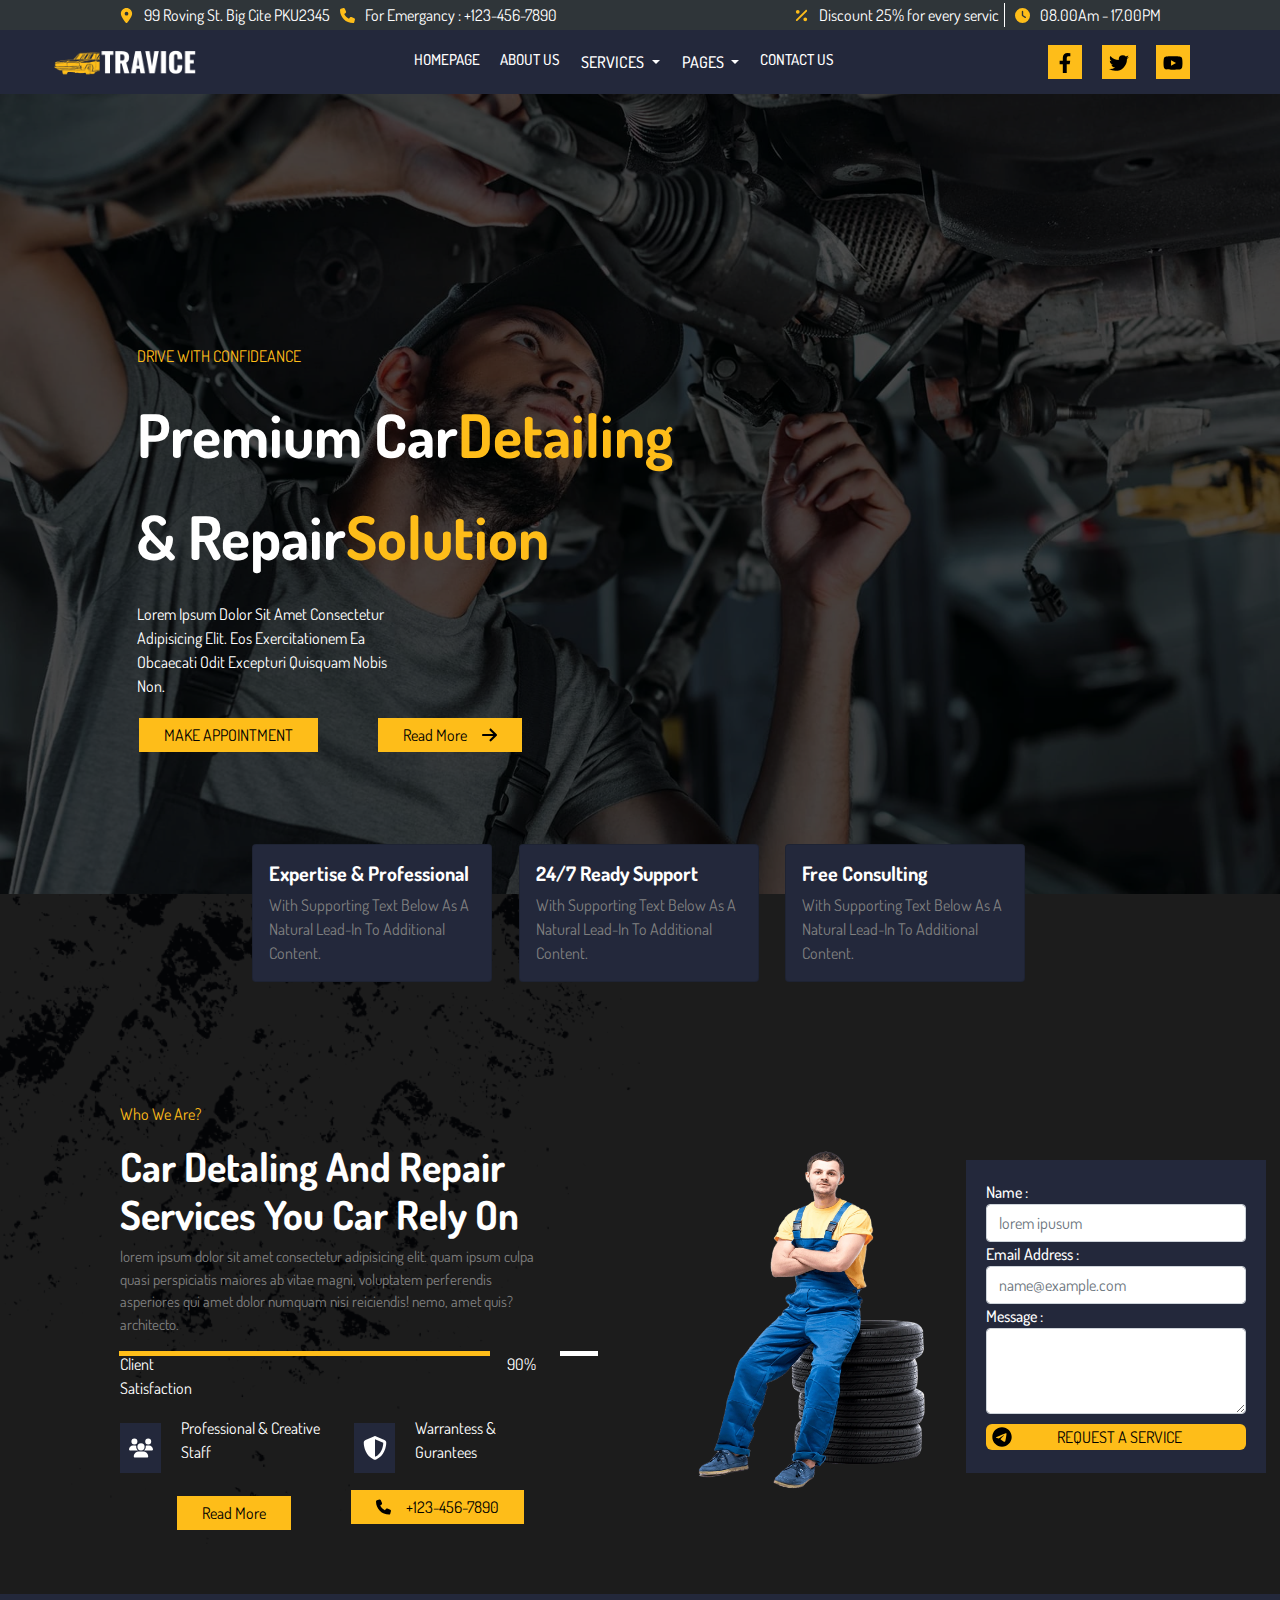
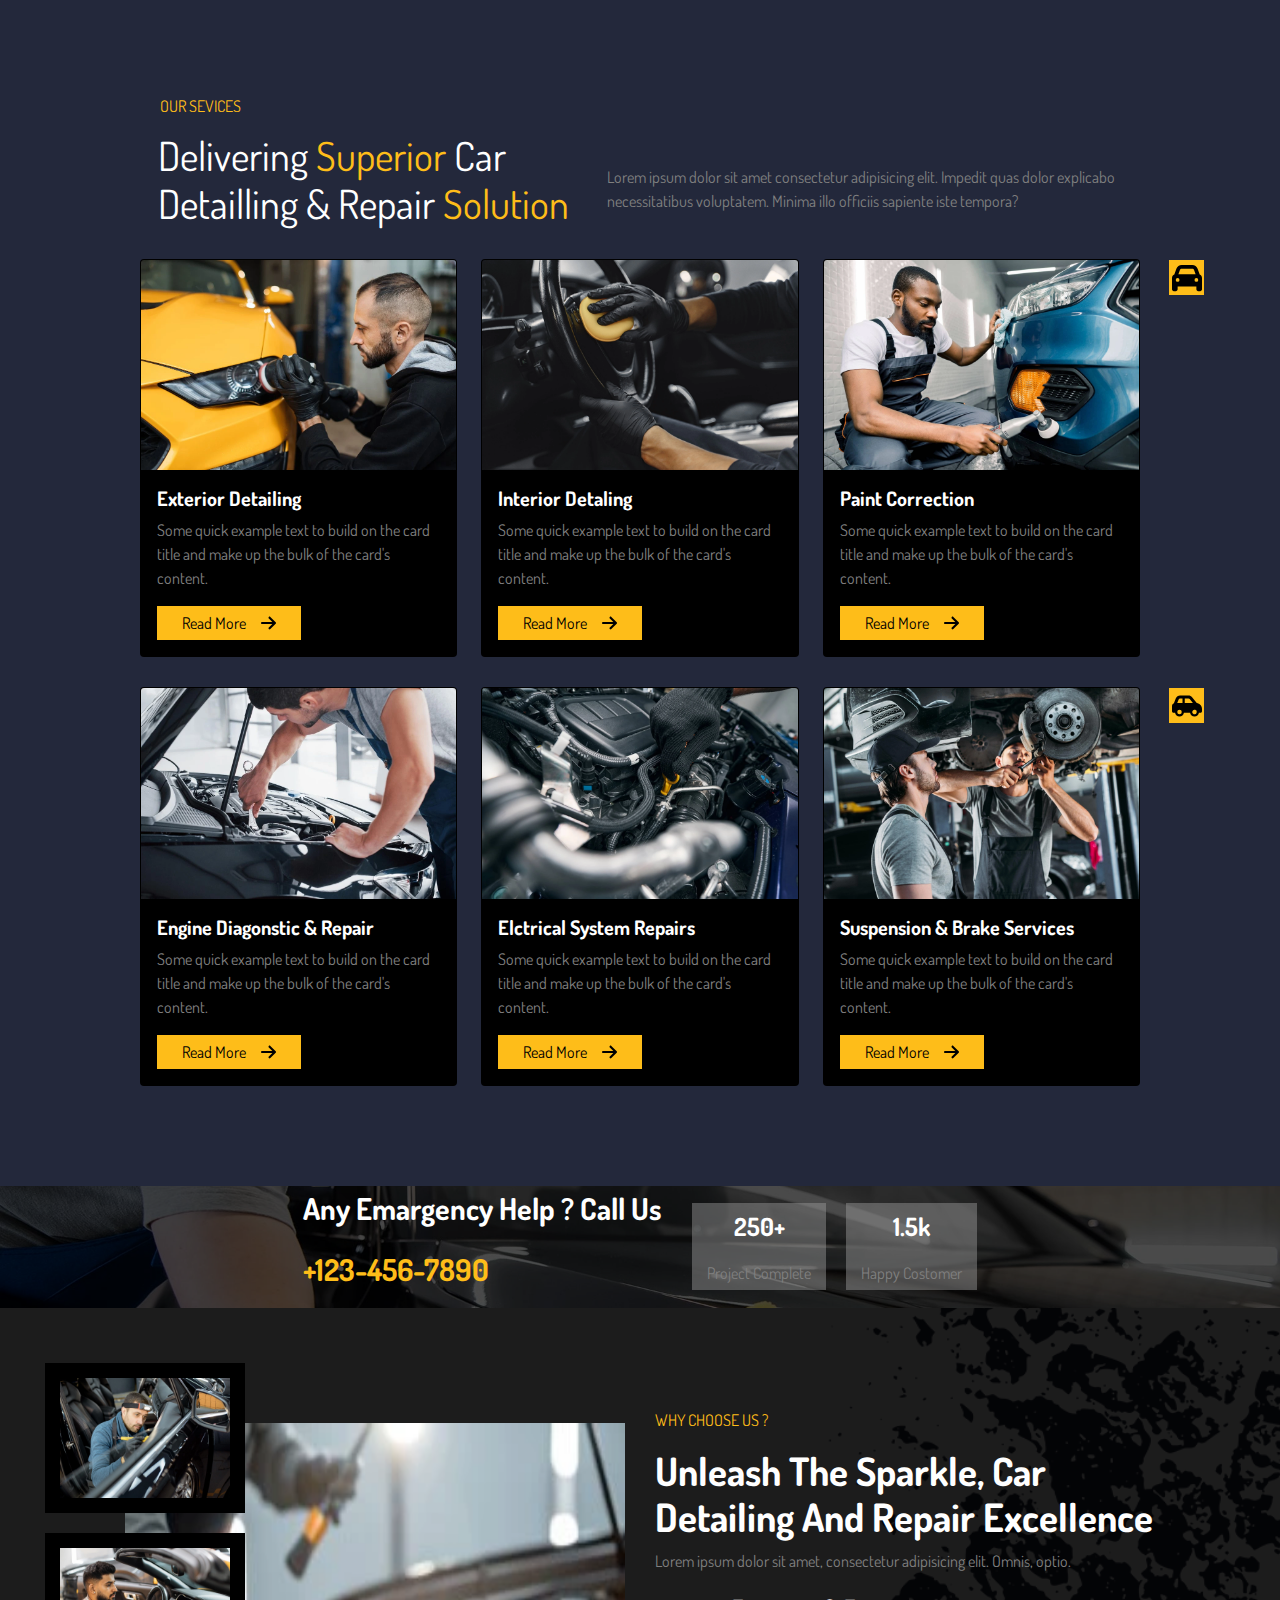
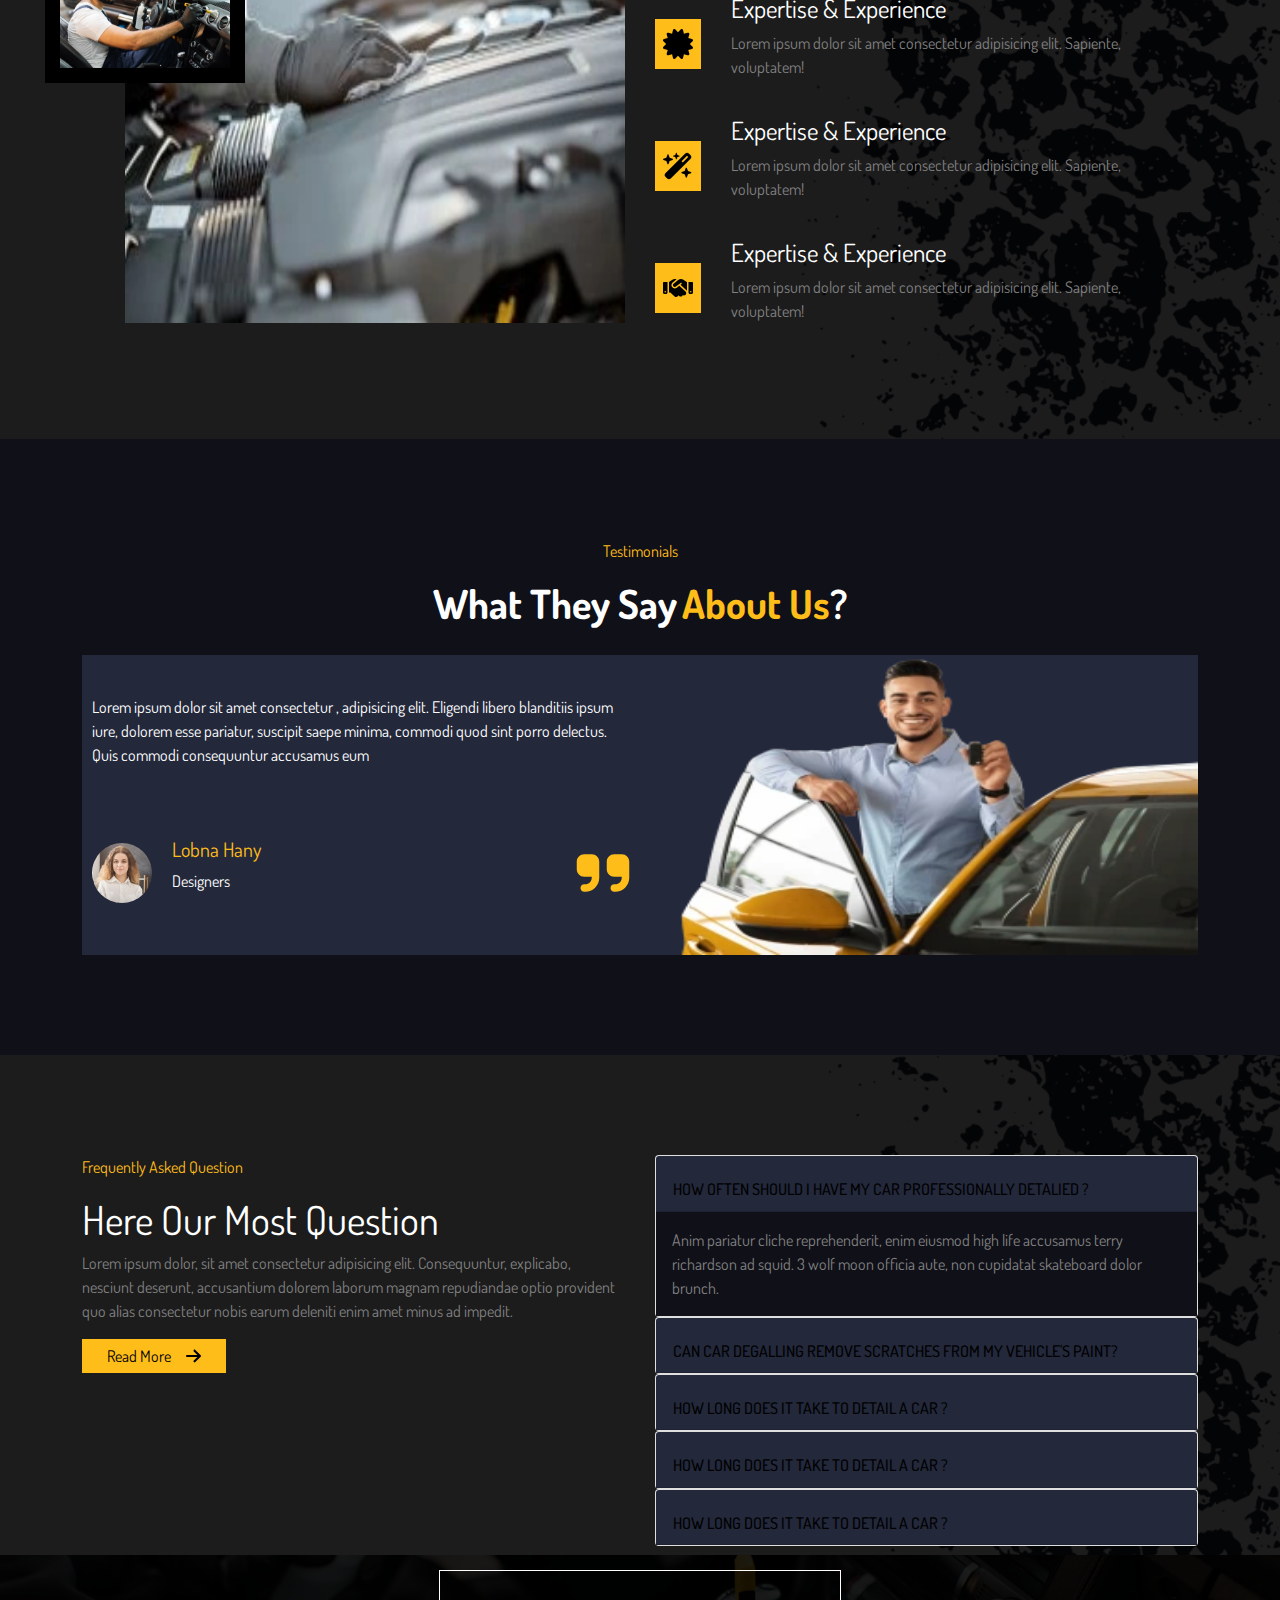
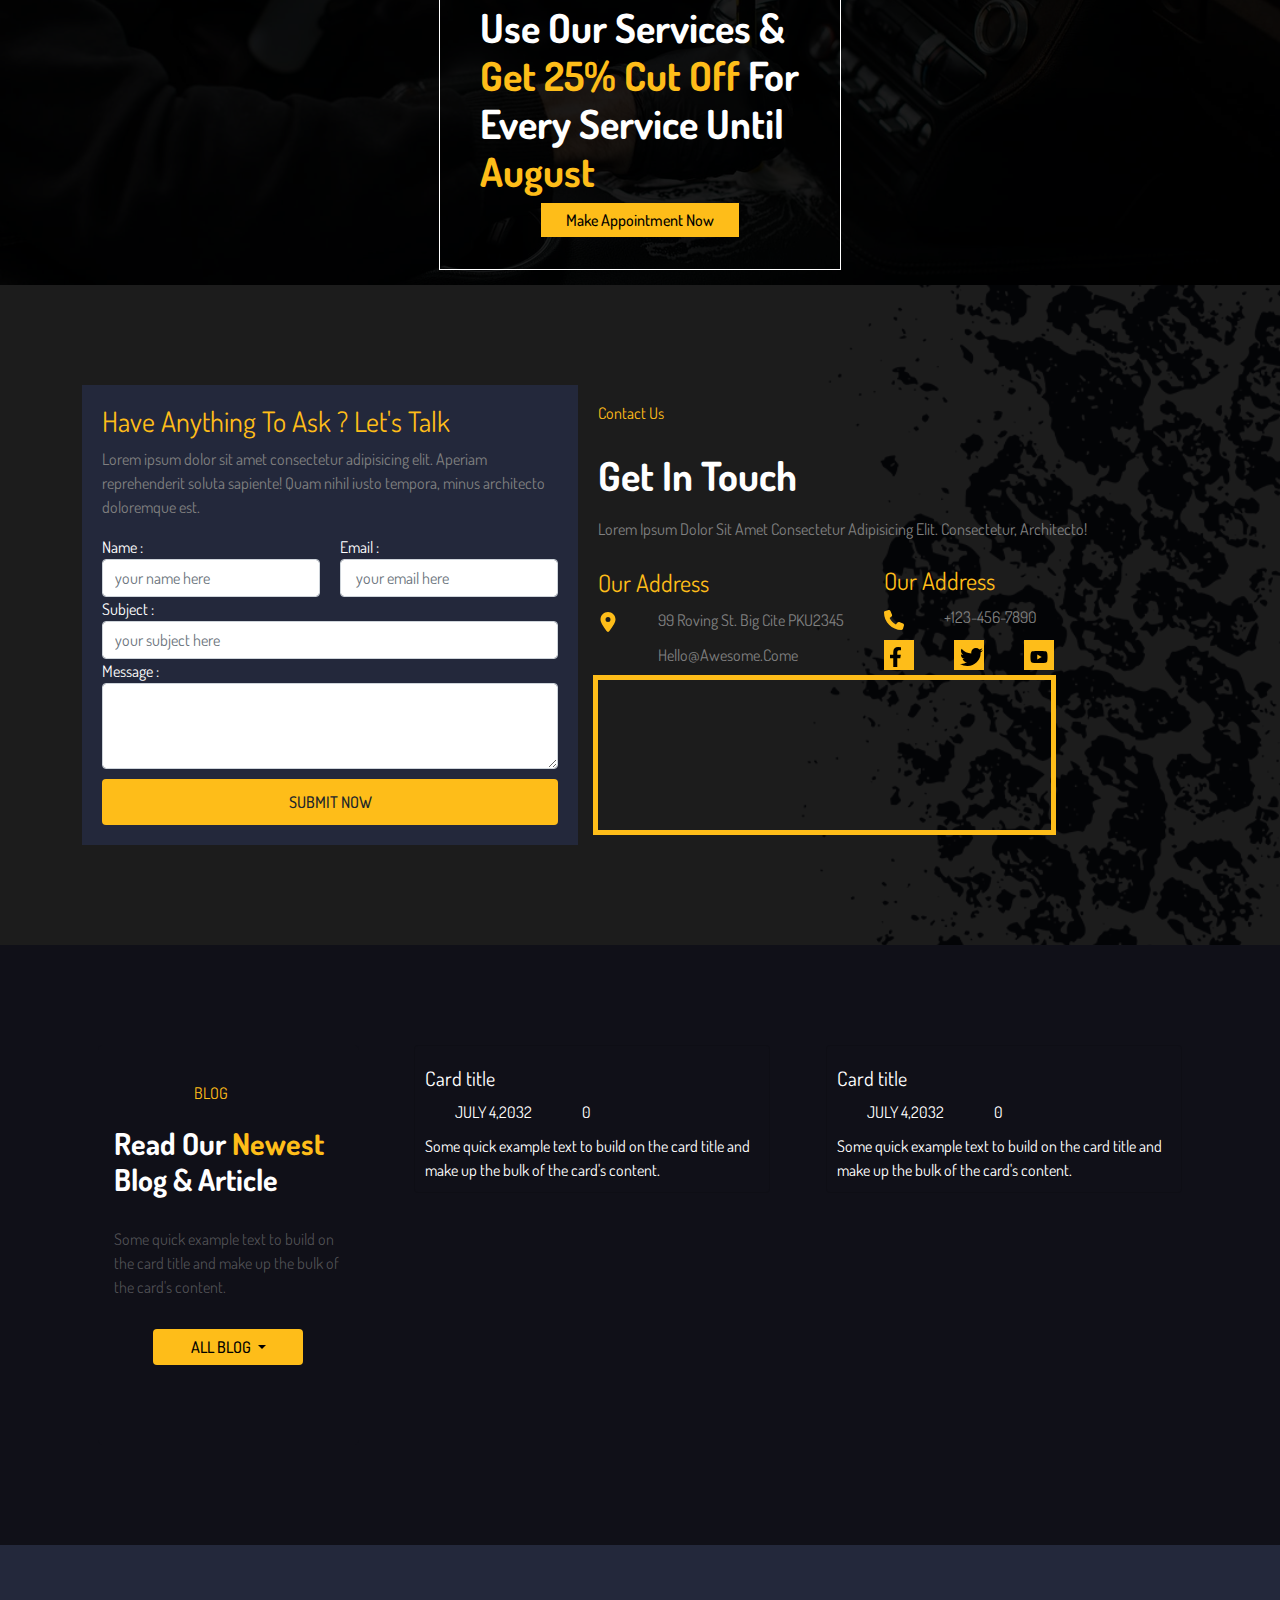
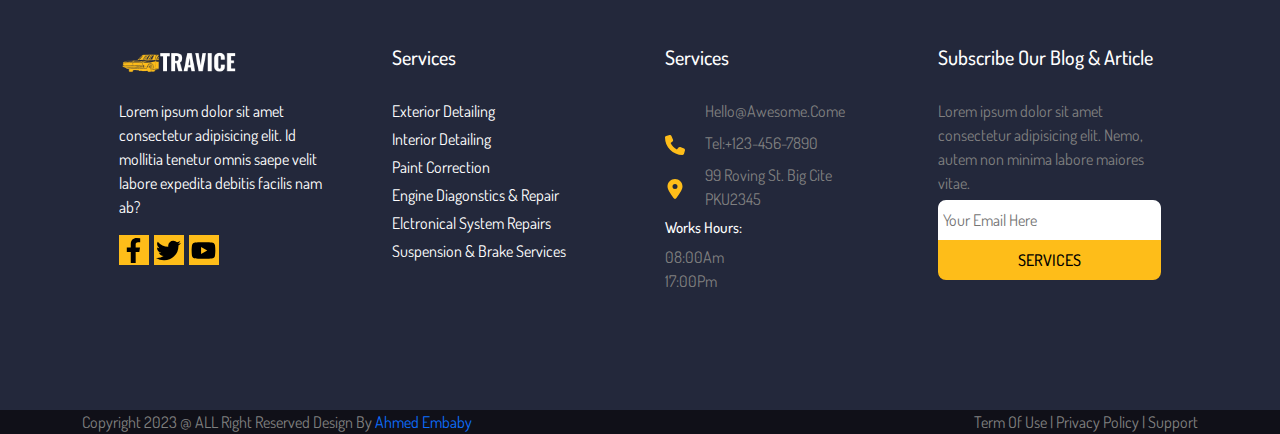
<file: index.html>
<!DOCTYPE html>
<html>
  <head>
    <meta charset="UTF-8">
    <meta name="viewport"    content="width=device-width, initial-scale=1.0">
    <meta name="description" content="...">
    <meta name="autthor"     content="...">
    <meta name="keywords"    content="...">
    <link rel="stylesheet" href="assets/css/lib/bootstrap.min.css">
    <link rel="stylesheet" href="assets/css/style.css">  
    <link rel="stylesheet" href="assets/css/media.css">
    <link rel="icon"       href="assets/images/logo/logo.webp" type="image/x-icon">
    <title>Travice</title>
  </head>

  <body>
    <!---------------------navbar----------------------->
    <nav class="navbar">
     <div class="fst">
      <div class="rth">
        <a href="https://www.google.com/maps/place/%D9%85%D8%B5%D8%B1%E2%80%AD/@26.8073733,36.1711988,6z/data=!4m6!3m5!1s0x14368976c35c36e9:0x2c45a00925c4c444!8m2!3d26.820553!4d30.802498!16zL20vMDJrNTQ?entry=ttu" class="location">
            <img src="assets/images/icon/location-dot-solid.svg" 
             loading="lazy">

             <p>
              99 Roving St. Big Cite PKU2345 
              </p>
        </a>
        
        <a href="tel:+1234567890" class="phone">
          <img src="assets/images/icon/phone-solid.svg" 
           loading="lazy">
       
           <p>
            For Emergancy : +123-456-7890
          </p>
        </a>
      </div>

      <div class="lft">
        <a href="discount.html" class="discount-rate">
          <img src="assets/images/icon/percent-solid (1).svg" 
          loading="lazy">

          <p>
           Discount 25% for every servic 
          </p>
        </a>
        
        <a  href="#" id="myLink" class="clock">
          <img src="assets/images/icon/clock-solid.svg" 
          loading="lazy">
          
          <p>
            08.00Am - 17.00PM
          </p>
        </a>
      </div>
     </div>

      <div class="container">
        <div class="contain ">
          <a href="#" class="brand-name">
            <img src="assets/images/logo/logo.webp" 
            alt="simple" 
            loading="lazy">
          </a>

          <ul class="navbar-nav ">
            <li class="nav-item">
              <a  href="index.html"  class="nav-link">
                homepage
              </a>
            </li>

            <li class="nav-item">
              <a href="about-us.html" class="nav-link">
                about us
              </a>
            </li>

            <li class="nav-item">
              <a href="services.html" class="nav-link">
                <div class="dropdown">
                  <button class="btn btn-secondary dropdown-toggle" type="button" id="dropdownMenu2" data-toggle="dropdown" aria-haspopup="true" aria-expanded="false">
                    services
                  </button>

                  <div class="dropdown-menu" aria-labelledby="dropdownMenu2">
                    <button class="dropdown-item" type="button">
                      diagonstic test
                    </button>
                    
                    <button class="dropdown-item" type="button">
                      engine servicing
                    </button>
                    
                    <button class="dropdown-item" type="button">
                      oil changing
                    </button>
                  </div>
                </div>
              </a>
            </li>


            <li class="nav-item">
              <a href="#" class="nav-link">
                <div class="dropdown">
                  <button class="btn btn-secondary dropdown-toggle" type="button" id="dropdownMenu2" data-toggle="dropdown" aria-haspopup="true" aria-expanded="false">
                    pages
                  </button>

                  <div class="dropdown-menu" aria-labelledby="dropdownMenu2">
                    <button class="dropdown-item" type="button">
                      booking
                    </button>
                    
                    <button class="dropdown-item" type="button">
                     technicians
                    </button>
                    
                    <button class="dropdown-item" type="button">
                      testimonials
                    </button>
                  </div>
                </div>
              </a>
            </li>

            <li class="nav-item">
              <a href="contact-us.html" class="nav-link">
                contact us
              </a>
            </li>
          </ul>

          <ul class="navbar-nav">
            <li class="nav-item">
              <a href="https://www.facebook.com/" class="nav-img">
                <img src="assets/images/icon/facebook.svg" 
                loading="lazy"
                alt="">
              </a>
            </li>

            <li class="nav-item">
              <a href="https://twitter.com/" class=" nav-img">
                <img src="assets/images/icon/twitter.svg" 
                loading="lazy"
                alt="">
              </a>
            </li>

            <li class="nav-item">
              <a href="https://www.youtube.com/" class="nav-img">
                <img src="assets/images/icon/youtube.svg" 
                loading="lazy"
                alt="">
              </a>
            </li>
          </ul>
        </div>
      </div>
    </nav>

    <main>
     <!---------------------header----------------------->
      <header class="header ">
        <div class="container">
          <div class="contain">
            <div class="intro">
              <p>
                drive with confideance
              </p>

              <h1>
                Premium Car   
                <span>
                  Detailing 
                </span>
              </h1>

              <h1>
                & Repair   <span> Solution</span>
              </h1>

              <p class="footer">
                Lorem ipsum dolor sit amet consectetur
                adipisicing elit. Eos exercitationem 
                ea obcaecati odit excepturi quisquam 
                nobis non.
              </p>

              <div class="bottn">
                <button class="botn" type="submit">
                  MAKE APPOINTMENT
                </button>
              
                <button class="botn">
                  <a href="services.html">
                    read more

                    <img src="assets/images/icon/arrow-right-solid.svg" 
                    loading="lazy"
                    alt="">
                  </a>
                </button>
              </div>
            </div>
          </div>
        </div>
      </header>

      <!---------------------who------------------------->
      <section class="who">
        <div class="container card-container">
          <div class="row">
            <div class="col-lg-4 col-md-6 col-sm-12 mx-auto">
              <div class="card">
                <div class="card-body">
                  <h5 class="card-title">
                    expertise & professional
                  </h5>

                  <p class="card-text">
                    With supporting text below 
                    as a natural lead-in to 
                    additional content.
                  </p>
                </div>
              </div>
            </div>

            <div class="col-lg-4 col-md-6 col-sm-12 mx-auto">
              <div class="card">
                <div class="card-body">
                  <h5 class="card-title">
                    24/7 ready support
                  </h5>

                  <p class="card-text">
                    With supporting text below 
                    as a natural lead-in to 
                    additional content.
                  </p>
                </div>
              </div>
            </div>

            <div class="col-lg-4 col-md-6 col-sm-12 mx-auto">
              <div class="card">
                <div class="card-body">
                  <h5 class="card-title">
                    free consulting
                  </h5>

                  <p class="card-text">
                    With supporting text below 
                    as a natural lead-in to 
                    additional content.
                  </p>
                </div>
              </div>
            </div>
          </div>
       </div>

       <div class="contain">
        <div class="lft">
          <p>
            who we are?
          </p>

          <h1>
            car detaling and repair services you car rely on 
          </h1>

          <p class="footer">
            Lorem ipsum dolor sit amet consectetur 
            adipisicing elit. Quam ipsum culpa quasi
            perspiciatis maiores ab vitae magni, 
            voluptatem perferendis asperiores qui 
            amet dolor numquam nisi reiciendis! 
            Nemo, amet quis? Architecto.
          </p>

          <div class="percent">
            <p>
              client satisfaction
            </p>

            <P >
              90%
            </P>
          </div>

          <div class="icon">
            <div class="elemnt">
              <div class="icn-bk">
                <img src="assets/images/icon/users-solid.svg" 
                loading="lazy"
                alt="">
              </div>

              <p>
                professional & creative staff
              </p>
            </div>

          <div class="elemnt">
            <div class="icn-bk">
                <img src="assets/images/icon/shield-halved-solid.svg" 
                loading="lazy"
                alt="">
            </div>

              <p>
                Warrantess & gurantees
              </p>
            </div>
        </div>

        <div class="bottn">
          <button class="botn" type="submit">
            read more
          </button>
        
          <button class="botn ">
            <a href="tel:+1234567890">
              <img src="assets/images/icon/phone-solid.svg" 
              loading="lazy"
              alt="">

              +123-456-7890
            </a>
          </button>
        </div>
       </div>

       <div class="rht">
        <img src="assets/images/form/man.webp" 
        loading="lazy">

        <form>
          <div class="form-group">
            <label for="exampleFormControlInput1"> 
              Name :
            </label>

            <input type="name" class="form-control" id="exampleFormControlInput1" placeholder="lorem ipusum">
          </div>

          <div class="form-group">
            <label for="exampleFormControlInput1">
              Email Address :
            </label>

            <input type="email" class="form-control" id="exampleFormControlInput1" placeholder="name@example.com">
          </div>
          
          <div class="form-group">
            <label for="exampleFormControlTextarea1">
              Message :
            </label>

            <textarea class="form-control" id="exampleFormControlTextarea1" rows="3"></textarea>
          </div>

          <button class="botn ">
              <a href="tel:+1234567890">
                <img src="assets/images/icon/telegram.svg"
               loading="lazy">
             
               REQUEST A SERVICE
              </a>
          </button>
        
        </form>
       </div>
      </div>
      </section>

      <!---------------------servicse-------------------->
      <section class="services">
        <div class="contain">
          <p class="intro">
            our sevices 
          </p>
          
          <div class="word">
           <h1>
            delivering 
            <span>
              superior
            </span>

            car detailling & repair 

            <span>
              solution
            </span>
          </h1>

          <p>
            Lorem ipsum dolor sit amet consectetur adipisicing elit. Impedit quas dolor explicabo necessitatibus voluptatem. Minima illo officiis sapiente iste tempora?
          </p>
        </div>

        <div class="container">
          <div class="row">
            <div class="col-lg-4 col-md-6 col-sm-12 mx-auto">
              <div class="card">
                <img src="assets/images/services/service_1.webp"
                 class="card-img-top" 
                 loading="lazy">

                <div class="card-body">
                  <div class="icon-bk">
                    <img src="assets/images/icon/brush-solid.svg" 
                    loading="lazy"
                    alt="">
                  </div>

                  <h5 class="card-title">
                    exterior detailing
                  </h5>
                  
                  <p class="card-text">
                    Some quick example text to build on the card title and make up the bulk of the card's content.
                  </p>
                  
                  <div class="bottn">
                    <button class="botn">
                      <a href="services.html">
                        read more
    
                        <img src="assets/images/icon/arrow-right-solid.svg" 
                        loading="lazy"
                        alt="">
                      </a>
                    </button>
                  </div>
                </div>
              </div>
            </div>

            <div class="col-lg-4 col-md-6 col-sm-12 mx-auto">
              <div class="card">
                <img src="assets/images/services/service_2.webp"
                 class="card-img-top" 
                 loading="lazy">

                <div class="card-body">
                  <div class="icon-bk">
                    <img src="assets/images/icon/steer.svg" 
                    alt="" 
                    loading="lazy">
                  </div>
                  
                  <h5 class="card-title">
                    interior detaling
                  </h5>
                  
                  <p class="card-text">
                    Some quick example text to build on the card title and make up the bulk of the card's content.
                  </p>
                  
                  <div class="bottn">
                    <button class="botn">
                      <a href="services.html">
                        read more
    
                        <img src="assets/images/icon/arrow-right-solid.svg" 
                        loading="lazy"
                        alt="">
                      </a>
                    </button>
                  </div>
                </div>
              </div>
            </div>

            <div class="col-lg-4 col-md-6 col-sm-12 mx-auto">
              <div class="card">
                <img src="assets/images/services/service_3.webp"
                 class="card-img-top" 
                 loading="lazy">

                <div class="card-body">
                  <div class="icon-bk">
                    <img src="assets/images/icon/car-solid.svg" 
                    loading="lazy"
                    alt="">
                  </div>
                  
                  <h5 class="card-title">
                   paint correction
                  </h5>
                  
                  <p class="card-text">
                    Some quick example text to build on the card title and make up the bulk of the card's content.
                  </p>
                  
                  <div class="bottn">
                    <button class="botn">
                      <a href="services.html">
                        read more
    
                        <img src="assets/images/icon/arrow-right-solid.svg"
                        loading="lazy"
                        alt="">
                      </a>
                    </button>
                  </div>
                </div>
              </div>
            </div>

            <div class="col-lg-4 col-md-6 col-sm-12 mx-auto">
              <div class="card">
                <img src="assets/images/services/service_4.webp"
                 class="card-img-top" 
                 loading="lazy">

                <div class="card-body">
                  <div class="icon-bk">
                    <img src="assets/images/icon/screwdriver-wrench-solid.svg" 
                    loading="lazy">
                    alt="">
                  </div>
                  
                  <h5 class="card-title">
                   engine diagonstic & repair
                  </h5> 
                  
                  <p class="card-text">
                    Some quick example text to build on the card title and make up the bulk of the card's content.
                  </p>
                  
                  <div class="bottn">
                    <button class="botn">
                      <a href="services.html">
                        read more
    
                        <img src="assets/images/icon/arrow-right-solid.svg"
                        loading="lazy"
                        alt="">
                      </a>
                    </button>
                  </div>
                </div>
              </div>
            </div>

            <div class="col-lg-4 col-md-6 col-sm-12 mx-auto">
              <div class="card">
                <img src="assets/images/services/service_5.webp"
                 class="card-img-top" 
                 loading="lazy">

                <div class="card-body">
                  <div class="icon-bk">
                    <img src="assets/images/icon/battery-full-solid.svg"
                    loading="lazy"
                     alt="">
                  </div>
                  
                  <h5 class="card-title">
                    elctrical system repairs
                  </h5>
                  
                  <p class="card-text">
                    Some quick example text to build on the card title and make up the bulk of the card's content.
                  </p>
                  
                  <div class="bottn">
                    <button class="botn">
                      <a href="services.html">
                        read more
    
                        <img src="assets/images/icon/arrow-right-solid.svg" 
                        loading="lazy"
                        alt="">
                      </a>
                    </button>
                  </div>
                </div>
              </div>
            </div>

            <div class="col-lg-4 col-md-6 col-sm-12 mx-auto ">
              <div class="card">
                <img src="assets/images/services/service_6.webp"
                 class="card-img-top" 
                 loading="lazy">

                <div class="card-body">
                  <div class="icon-bk">
                    <img src="assets/images/icon/car-side-solid.svg" 
                    loading="lazy"
                    alt="">
                  </div>
                  
                  <h5 class="card-title">
                    suspension & brake services
                  </h5>
                  
                  <p class="card-text">
                    Some quick example text to build on the card title and make up the bulk of the card's content.
                  </p>
                  
                  <div class="bottn">
                    <button class="botn">
                      <a href="services.html">
                        read more
    
                        <img src="assets/images/icon/arrow-right-solid.svg" 
                        loading="lazy"
                        alt="">
                      </a>
                    </button>
                  </div>
                </div>
              </div>
            </div>
          </div>
        </div>
      </section>

      <!---------------------counter---------------------->
      <section class="counter">
        <div class="container">
          <div class="rth">
            <div class="top">
              <p>
                Any emargency help ? call us 
              </p>
            </div>

            <div class="down">
              <p>
                +123-456-7890
              </p>
            </div>
          </div>

          <div class="ltf">
            <div class="r">
              <p class="num">
                250+
              </p>

              <p class="word">
                project complete
              </p>    
            </div>
             
             <div class="l">
                <p class="num">
                  1.5k
                </p>
  
                <p class="word">
                  happy costomer
                </p>
            </div>
          </div>
        </div>
      </section>

      <!---------------------choose----------------------->
      <section class="choose">
        <div class="container">
          <div class="middle">
            <div class="img-rth">
              <img src="assets/images/why-sec/professional.webp"
              loading="lazy"
              alt="">

              <img src="assets/images/why-sec/worker.webp"
              loading="lazy"
              class="small-1"
              alt="">

              <img src="assets/images/why-sec/close-up.webp"
              loading="lazy"
              class="small-2"
              alt="">
            </div>

            <div class="word-ltf">
              <p class="intro">
                why choose us ?
              </p>

              <h1>
                unleash the sparkle, car 
                detailing and repair excellence
              </h1>

              <p>
                Lorem ipsum dolor sit amet, 
                consectetur adipisicing elit.
                Omnis, optio.
              </p>

              <div class="icon-container">
                <div class="icon-box">
                  <div class="icon-bk">
                    <img src="assets/images/icon/certificate-solid.svg" 
                    loading="lazy"
                    alt="">
                  </div>

                  <div class="rtl">
                    <h2>
                      expertise & experience
                    </h2>
  
                    <p>
                      Lorem ipsum dolor sit 
                      amet consectetur adipisicing 
                      elit. Sapiente, voluptatem!
                    </p>
                  </div>
                </div>

                <div class="icon-box">
                  <div class="icon-bk">
                    <img src="assets/images/icon/wand-magic-sparkles-solid.svg" 
                    loading="lazy"
                    alt="">
                  </div>

                  <div class="rtl">
                    <h2>
                      expertise & experience
                    </h2>
  
                    <p>
                      Lorem ipsum dolor sit 
                      amet consectetur adipisicing 
                      elit. Sapiente, voluptatem!
                    </p>
                  </div>
                </div>
               
                <div class="icon-box">
                  <div class="icon-bk">
                    <img src="assets/images/icon/handshake-solid.svg" 
                    loading="lazy"
                    alt="">
                  </div>

                  <div class="rtl">
                    <h2>
                      expertise & experience
                    </h2>
  
                    <p>
                      Lorem ipsum dolor sit 
                      amet consectetur adipisicing 
                      elit. Sapiente, voluptatem!
                    </p>
                  </div>
                </div>
              </div>
            </div>
          </div>
        </div>
      </section>

      <!---------------------testimonials----------------->
      <section class="testimonials">
        <div class="container">
          <p class="intro">
            testimonials
          </p>

          <h1>
            what they say 
            <span>
            about us 
            </span>
            ?
          </h1>

          <div class="middle">
            <div class="rth">
              <p class="para">
                Lorem ipsum dolor 
                sit amet consectetur
                , adipisicing elit. 
                Eligendi libero blanditiis 
                ipsum iure, dolorem esse 
                pariatur, suscipit saepe 
                minima, commodi quod sint 
                porro delectus. Quis commodi 
                consequuntur accusamus eum 
              </p>

              <div class="user">
                <div class="user-img">
                  <img src="assets/images/about/user.webp"
                  loading="lazy"
                  alt="">

                  <div class="user-name">
                    <h3>
                      lobna hany
                    </h3>

                    <p>
                      designers
                    </p>
                  </div>
                </div>

               <img src="assets/images/icon/quote-right-solid.svg" 
               loading="lazy"
               class="icon"
               alt="">
              </div>
            </div>

            <div class="ltf">
              <img src="assets/images/about/car-man.webp" 
              loading="lazy">
            </div>
          </div>
        </div>
      </section>

      <!---------------------questions--------------------->
      <section class="ques">
        <div class="container">
          <div class="contain">
            <div class="rth">
              <p class="intro">
                frequently asked question 
              </p>

              <h1>
                here our most question
              </h1>

              <p>
                Lorem ipsum dolor, sit
                amet consectetur adipisicing 
                elit. Consequuntur, explicabo, 
                nesciunt deserunt, accusantium 
                dolorem laborum magnam repudiandae 
                optio provident quo alias 
                consectetur nobis earum deleniti 
                enim amet minus ad impedit.
              </p>

              <div class="bottn">
                <button class="botn">
                  <a href="services.html">
                    read more

                    <img src="assets/images/icon/arrow-right-solid.svg" 
                    loading="lazy"
                    alt="">
                  </a>
                </button>
              </div>
            </div>
 
            <div class="ltf">
              <div class="accordion" id="accordionExample">
                <div class="card">
                  <div class="card-header" id="headingOne">
                    <h2 class="mb-0">
                      <button class="btn btn-link" type="button" data-toggle="collapse" data-target="#collapseOne" aria-expanded="true" aria-controls="collapseOne">
                        how often should i have my car  professionally detalied ?
                      </button>
                    </h2>
                  </div>
              
                  <div id="collapseOne" class="collapse show" aria-labelledby="headingOne" data-parent="#accordionExample">
                    <div class="card-body">
                      Anim pariatur cliche reprehenderit, enim eiusmod high life accusamus terry richardson ad squid. 3 wolf moon officia aute, non cupidatat skateboard dolor brunch. 
                    </div>
                  </div>
                </div>
                
                <div class="card">
                  <div class="card-header" id="headingTwo">
                    <h2 class="mb-0">
                      <button class="btn btn-link collapsed" type="button" data-toggle="collapse" data-target="#collapseTwo" aria-expanded="false" aria-controls="collapseTwo">
                        can car degalling remove scratches from my vehicle's paint? 
                      </button>
                    </h2>
                  </div>

                  <div id="collapseTwo" class="collapse" aria-labelledby="headingTwo" data-parent="#accordionExample">
                    <div class="card-body">
                      Anim pariatur cliche reprehenderit, enim eiusmod high life accusamus terry richardson ad squid. 3 wolf moon officia aute, non cupidatat skateboard dolor brunch. 
                    </div>
                  </div>
                </div>

                <div class="card">
                  <div class="card-header" id="headingThree">
                    <h2 class="mb-0">
                      <button class="btn btn-link collapsed" type="button" data-toggle="collapse" data-target="#collapseThree" aria-expanded="false" aria-controls="collapseThree">
                        how long does it take to detail a car ?
                      </button>
                    </h2>
                  </div>

                  <div id="collapseThree" class="collapse" aria-labelledby="headingThree" data-parent="#accordionExample">
                    <div class="card-body">
                      Anim pariatur cliche reprehenderit, enim eiusmod high life accusamus terry richardson ad squid. 3 wolf moon officia aute, non cupidatat skateboard dolor brunch. 
                    </div>
                  </div>
                </div>

                <div class="card">
                  <div class="card-header" id="headingFour">
                    <h2 class="mb-0">
                      <button class="btn btn-link collapsed" type="button" data-toggle="collapse" data-target="#collapseFour" aria-expanded="false" aria-controls="collapseFour">
                        how long does it take to detail a car ?
                      </button>
                    </h2>
                  </div>

                  <div id="collapseFour" class="collapse" aria-labelledby="headingFour" data-parent="#accordionExample">
                    <div class="card-body">
                      Anim pariatur cliche reprehenderit, enim eiusmod high life accusamus terry richardson ad squid. 3 wolf moon officia aute, non cupidatat skateboard dolor brunch. 
                    </div>
                  </div>
                </div>

                <div class="card">
                  <div class="card-header" id="headingFive">
                    <h2 class="mb-0">
                      <button class="btn btn-link collapsed" type="button" data-toggle="collapse" data-target="#collapseFive" aria-expanded="false" aria-controls="collapseFive">
                        how long does it take to detail a car ?
                      </button>
                    </h2>
                  </div>

                  <div id="collapseFive" class="collapse" aria-labelledby="headingFive" data-parent="#accordionExample">
                    <div class="card-body">
                      Anim pariatur cliche reprehenderit, enim eiusmod high life accusamus terry richardson ad squid. 3 wolf moon officia aute, non cupidatat skateboard dolor brunch. 
                    </div>
                  </div>
                </div>
              </div>
            </div>
          </div>
        </div>
      </section>

      <!---------------------discount----------------------->
      <section class="discount"> 
        <div class="container">
          <h1>
            use our services &
            <span>
              get 25% cut off 
            </span>for 
            every service until 
            <span>
              august
            </span>
          </h1>

          <div class="bottn">
            <button class="botn" type="submit">
              <a href="discount.html">
                make appointment now
              </a>
            </button>
          </div>
         </div>
        </div>
      </section>

      <!---------------------contact------------------------>
      <section class="contact">
        <div class="container">
          <div class="rth">
            <h3>
              have anything to ask ? let's talk 
            </h3>

            <p>
              Lorem ipsum dolor sit amet consectetur 
              adipisicing elit. Aperiam reprehenderit 
              soluta sapiente! Quam nihil iusto tempora, 
              minus architecto doloremque est.
            </p>

            <form>
              <div class="b">
                <div class="form-group">
                <div class="a">
                  <label for="exampleFormControlInput1"> 
                    Name :
                  </label>
      
                  <input type="name" 
                  class="form-control" 
                  id="exampleFormControlInput1" 
                  placeholder="your name here">
                </div>

                <div class="a">
                  <label for="exampleFormControlInput1"> 
                    Email :
                  </label>
      
                  <input type="Email" 
                  class="form-control" 
                  id="exampleFormControlInput1" 
                  placeholder=" your email here">
                </div>
                </div>

                <div class="subject">
                  <label for="exampleFormControlInput1"> 
                    subject :
                  </label>
      
                  <input type="name" 
                  class="form-control" 
                  id="exampleFormControlInput1" 
                  placeholder="your subject here">
                </div>
                </div>

                <div class="form-group">
                  <label for="exampleFormControlTextarea1">
                    Message :
                  </label>
      
                  <textarea class="form-control" id="exampleFormControlTextarea1" rows="3"></textarea>
                </div>

                <button type="submit" class="btn">
                  submit now
                </button>
              </div>
            </form>

            <div class="ltf">
              <p class="intro">
                contact us 
              </p>

              <h1>
                get in touch
              </h1>

              <p>
                Lorem ipsum dolor sit amet 
                consectetur adipisicing elit. 
                Consectetur, architecto!
              </p>

              <div class="icon-container-a">
                <div class="rthe">
                  <h4>
                    our address
                  </h4>

                  <div class="icon-content">
                    <a href="https://www.google.com/maps/place/%D9%85%D8%B5%D8%B1%E2%80%AD/@26.8073733,36.1711988,6z/data=!4m6!3m5!1s0x14368976c35c36e9:0x2c45a00925c4c444!8m2!3d26.820553!4d30.802498!16zL20vMDJrNTQ?entry=ttu" class="icon-box">
                      <div class="img-bc">
                        <img src="assets/images/icon/location-dot-solid.svg" 
                        loading="lazy"
                        alt="">
                      </div>
  
                      <div class="text">
                        <p>
                          99 Roving St. Big Cite PKU2345                     
                        </p>
                      </div>
                    </a>
  
                    <a href="https://www.gmail.com" class="icon-box">
                      <div class="img-bc">
                        <img src="assets/images/icon/sms-solid.svg" 
                        loading="lazy"
                        alt="">
                      </div>
  
                      <div class="text">
                        <p>
                          hello@awesome.come 
                        </p>
                      </div>
                    </a>
                  </div>
                </div>

                <div class="ltfe">
                  <h4>
                    our address
                  </h4>

                 <div class="icon-content">
                  <a href="tel: +123-456-7890" class="icon-box">
                    <div class="img-bc">
                      <img src="assets/images/icon/phone-solid.svg" 
                      loading="lazy"
                      alt="">
                    </div>

                    <div class="text">
                      <p>
                        +123-456-7890
                      </p>
                    </div>
                  </a>

                  <div class="icon-boc">
                    <a href="https:www.facebook.com" class="img-bk">
                      <img src="assets/images/icon/facebook.svg" 
                      loading="lazy"
                      alt="">
                    </a>

                    <a href="https:www.twitter.com" class="img-bk">
                      <img src="assets/images/icon/twitter.svg" 
                      loading="lazy"
                      alt="">
                    </a>

                    <a href="https:www.youtube.com" class="img-bk">
                      <img src="assets/images/icon/youtube.svg" 
                      loading="lazy"
                      alt="">
                    </a>
                  </div>
                 </div>
                </div>
              </div>

              <div class="map">
                <iframe src="https://www.google.com/maps/embed?pb=!1m14!1m8!1m3!1d7292976.581532109!2d36.1711988!3d26.8073733!3m2!1i1024!2i768!4f13.1!3m3!1m2!1s0x14368976c35c36e9%3A0x2c45a00925c4c444!2z2YXYtdix!5e0!3m2!1sar!2seg!4v1699201135201!5m2!1sar!2seg" width="453" height="150" style="border:0;" allowfullscreen="" loading="lazy" referrerpolicy="no-referrer-when-downgrade"></iframe>
              </div>
            </div>
          </div>
        </div>
      </section>

      <!---------------------blog--------------------------->
      <section class="blog">
        <div class="container">
          <div class="row">
            <div class="col-lg-3 col-md-6 col-sm-12 mx-auto">
              <div class="f-card ">
                <div class="card-body">
                  <p class="intro">
                    blog
                  </p>
                  
                  <h5 class="card-title">
                    read our 
                     <span>
                       newest
                     </span>
                    blog & article
                  </h5>

                  <p class="card-text">
                    Some quick example text to build on the card title and make up the bulk of the card's content.
                  </p>

                  <div class="btn-group dropright">
                    <button type="button" class="btn btn-secondary dropdown-toggle" data-toggle="dropdown" aria-haspopup="true" aria-expanded="false">
                      all blog
                    </button>
                  </div>
                </div>
              </div>
            </div>

            <div class="col-lg-4 col-md-6 col-sm-12 mx-auto">
              <div class="card">
                <img src="assets/images/blog/auto-repair.webp" 
                class="card-img-top" 
                loading="lazy">

                <div class="card-body">
                  <h5 class="card-title">
                    Card title
                  </h5>

                  <div class="icon-container">
                    <div class="icon-box">
                      <div class="img-bc">
                        <img src="assets/images/icon/calendar-regular.svg" 
                        loading="lazy" 
                        alt="">
                      </div>
  
                      <div class="text">
                        <p>
                          JULY 4,2032
                        </p>
                      </div>
                    </div>

                    <div class="icon-box">
                      <div class="img-bc">
                        <img src="assets/images/icon/message-solid.svg" 
                        loading="lazy" 
                        alt="">
                      </div>
  
                      <div class="text">
                        <p>
                          0
                        </p>
                      </div>
                    </div>
                  </div>

                  <p class="card-text">
                    Some quick example text to build on the card title and make up the bulk of the card's content.
                  </p>
                </div>
              </div>
            </div>

            <div class="col-lg-4 col-md-6 col-sm-12 mx-auto">
              <div class="card">
                <img src="assets/images/blog/close-up.webp" 
                class="card-img-top" 
                loading="lazy">

                <div class="card-body">
                  <h5 class="card-title">
                    Card title
                  </h5>

                  <div class="icon-container">
                    <div class="icon-box">
                      <div class="img-bc">
                        <img src="assets/images/icon/calendar-regular.svg" 
                        loading="lazy" 
                        alt="">
                      </div>
  
                      <div class="text">
                        <p>
                          JULY 4,2032
                        </p>
                      </div>
                    </div>

                    <div class="icon-box">
                      <div class="img-bc">
                        <img src="assets/images/icon/message-solid.svg" 
                        loading="lazy" 
                        alt="">
                      </div>
  
                      <div class="text">
                        <p>
                          0
                        </p>
                      </div>
                    </div>
                  </div>

                  <p class="card-text">
                    Some quick example text to build on the card title and make up the bulk of the card's content.
                  </p>
                </div>
                </div>
              </div>
            </div>
          </div>
        </div>
      </section>

      <!---------------------nav-footer--------------------->
      <section class="icon-footer">
        <div class="container">
          <div class="logo">
            <div class="img-bk">
              <img src="assets/images/logo/logo.webp"
              loading="lazy"
              alt="">
            </div>
  
            <p>
              Lorem ipsum dolor sit amet 
              consectetur adipisicing elit. 
              Id mollitia tenetur omnis saepe 
              velit labore expedita debitis 
              facilis nam ab?
            </p>
  
            <div class="icon-container">
              <a href="https:www.facebook.com" class="icon-box">
                <img src="assets/images/icon/facebook.svg" 
                loading="lazy"
                alt="">
              </a>
  
              <a href="https:www.twitter.com" class="icon-box">
                <img src="assets/images/icon/twitter.svg" 
                loading="lazy"
                alt="">
              </a>
  
              <a href="https:www.youtube.com" class="icon-box">
                <img src="assets/images/icon/youtube.svg" 
                loading="lazy"
                alt="">
              </a>
            </div>
          </div>

          <div class="words">
            <h1>
              services
            </h1>

            <a href="services.html">
             exterior detailing
            </a>

            <a href="services.html">
              interior detailing
             </a> 
             
             <a href="services.html">
              paint correction
             </a> 
             
             <a href="services.html">
              engine diagonstics & repair
             </a> 
             
             <a href="services.html">
              elctronical system repairs 
             </a>

             <a href="services.html">
              suspension & brake services
             </a>
          </div>

          <div class="mail">
            <h1>
              services
            </h1>

            <div class="icon-container">
              <a href="https://ww.gmail.com" class="icon-box">
                <div class="img-bc">
                  <img src="assets/images/icon/sms-solid.svg" 
                  loading="lazy"
                  alt="">
                </div>

                <div class="text">
                  <p>
                    hello@awesome.come                  
                   </p>
                </div>
              </a>

              <a href="tel:+123-456-7890" class="icon-box">
                <div class="img-bc">
                  <img src="assets/images/icon/phone-solid.svg" 
                  loading="lazy"
                  alt="">
                </div>

                <div class="text">
                  <p>
                    tel:+123-456-7890
                  </p>
                </div>
              </a>

              <a href="https://www.google.com/maps/place/%D9%85%D8%B5%D8%B1%E2%80%AD/@26.8073733,36.1711988,6z/data=!4m6!3m5!1s0x14368976c35c36e9:0x2c45a00925c4c444!8m2!3d26.820553!4d30.802498!16zL20vMDJrNTQ?entry=ttu" class="icon-box">
                <div class="img-bc">
                  <img src="assets/images/icon/location-dot-solid.svg" 
                  loading="lazy"
                  alt="">
                </div>

                <div class="text">
                  <p>
                    99 Roving St. Big Cite PKU2345                     
                  </p>
                </div>
              </a>
            </div>

            <h3>
              works hours:
            </h3>

            <p>
             08:00Am
            </p>

            <p>
              17:00Pm
            </p>
          </div>

          <div class="subscribe">
            <h1>
              subscribe our blog & article
            </h1>

            <p>
              Lorem ipsum dolor sit amet 
              consectetur adipisicing elit. 
              Nemo, autem non minima labore 
              maiores vitae.
            </p>

            <form>
              <div class="email">
                <input 
                placeholder="your email here"
                type="email" 
                name="email">
              </div>

              <button class="btn btn-secondary" type="button" id="dropdownMenu2" data-toggle="dropdown" aria-haspopup="true" aria-expanded="false">
                services
              </button>
            </form>
          </div>
        </div>
      </section>
    </main>
    
    <!---------------------footer--------------------------->
    <footer>
      <div class="container">
        <div class="rhe">
          <p>
            copyright 2023 @ ALL right reserved design by 
            <a href="protofolio/protofolio.html">
              Ahmed Embaby
            </a>
          </p>
        </div>
  
        <div class="lte">
          <p>
            term of use | privacy policy | support
          </p>
        </div>
      </div>
    </footer>

    <!---------------------javascript-lib------------------>
    <script src="assets/js/lib/jquery4.js"></script>
    <script src="assets/js/lib/popper.js"></script>
    <script src="assets/js/lib/bootstrap.js"></script>
    <script src="assets/js/lib/main.js"></script>
  </body>
</html>
</file>
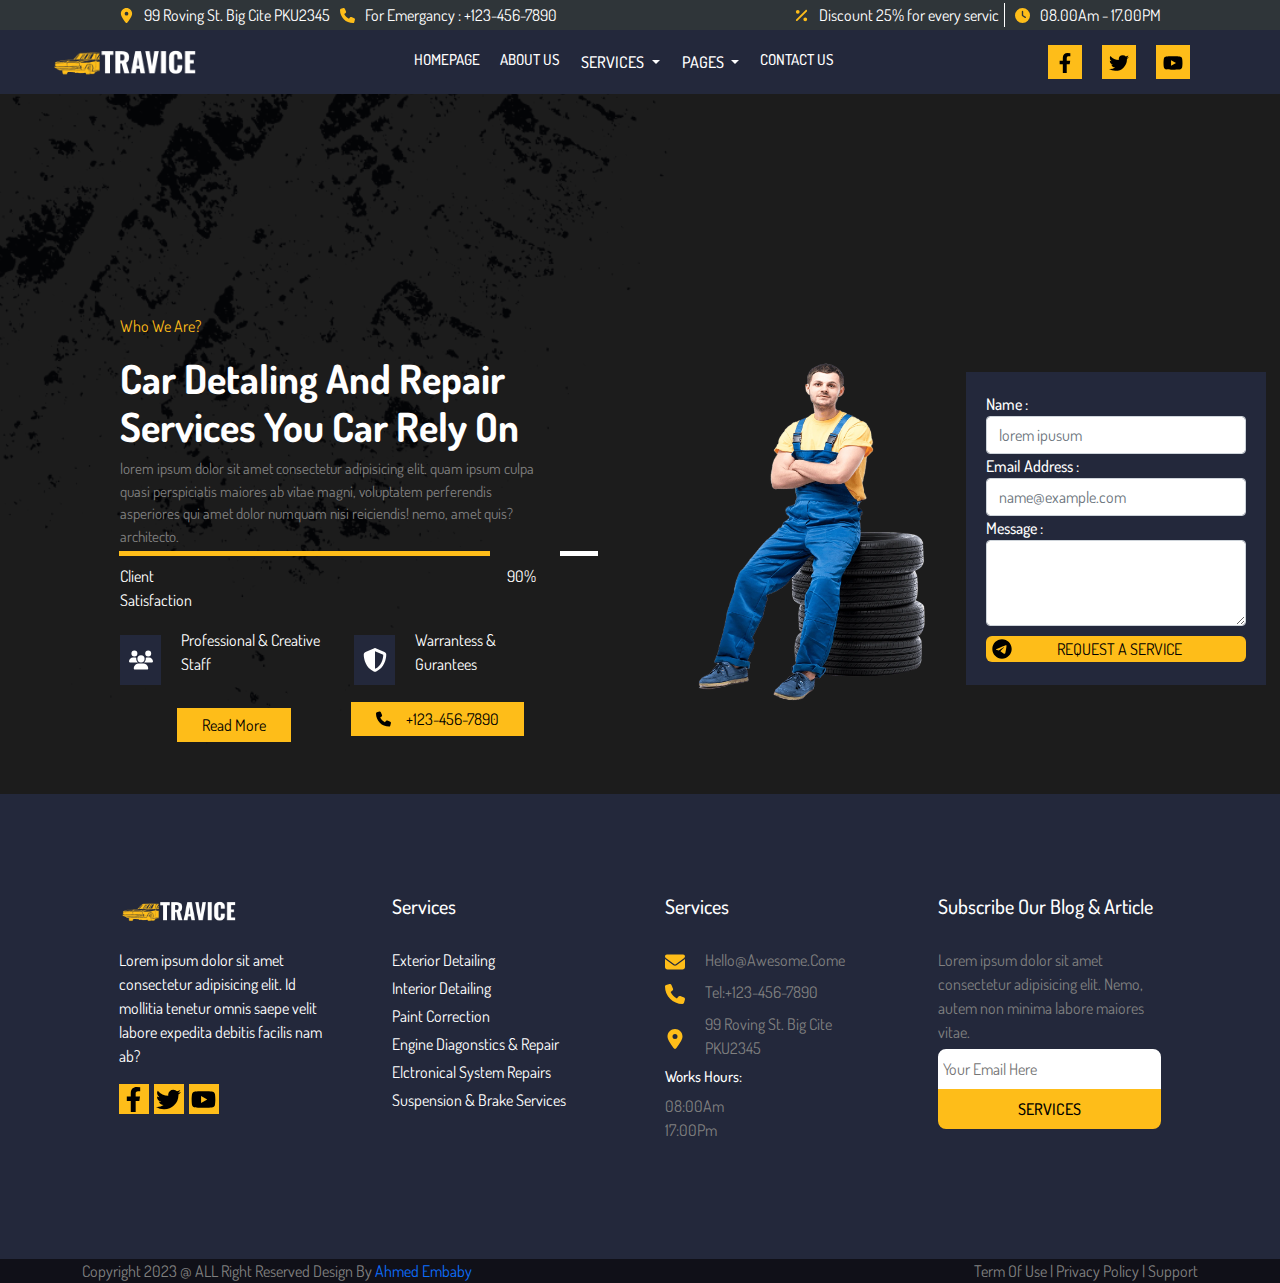
<file: about-us.html>
<!DOCTYPE html>
<html>
  <head>
    <meta charset="UTF-8">
    <meta name="viewport"    content="width=device-width, initial-scale=1.0">
    <meta name="description" content="...">
    <meta name="autthor"     content="...">
    <meta name="keywords"    content="...">
    <link rel="stylesheet" href="assets/css/lib/bootstrap.min.css">
    <link rel="stylesheet" href="assets/css/style.css">  
    <link rel="stylesheet" href="assets/css/media.css">
    <link rel="icon"       href="assets/images/logo/logo.webp" type="image/x-icon">
    <title>Travice</title>
  </head>

  <body>
    <!---------------------navbar----------------------->
    <nav class="navbar">
     <div class="fst">
      <div class="rth">
        <a href="https://www.google.com/maps/place/%D9%85%D8%B5%D8%B1%E2%80%AD/@26.8073733,36.1711988,6z/data=!4m6!3m5!1s0x14368976c35c36e9:0x2c45a00925c4c444!8m2!3d26.820553!4d30.802498!16zL20vMDJrNTQ?entry=ttu" class="location">
            <img src="assets/images/icon/location-dot-solid.svg" 
             loading="lazy">

             <p>
              99 Roving St. Big Cite PKU2345 
              </p>
        </a>
        
        <a href="tel:+1234567890" class="phone">
          <img src="assets/images/icon/phone-solid.svg" 
           loading="lazy">
       
           <p>
            For Emergancy : +123-456-7890
          </p>
        </a>
      </div>

      <div class="lft">
        <a href="discount.html" class="discount-rate">
          <img src="assets/images/icon/percent-solid (1).svg" 
          loading="lazy">

          <p>
           Discount 25% for every servic 
          </p>
        </a>
        
        <a  href="#" id="myLink" class="clock">
          <img src="assets/images/icon/clock-solid.svg" 
          loading="lazy">
          
          <p>
            08.00Am - 17.00PM
          </p>
        </a>
      </div>
     </div>

      <div class="container">
        <div class="contain ">
          <a href="#" class="brand-name">
            <img src="assets/images/logo/logo.webp" 
            alt="simple" 
            loading="lazy">
          </a>

          <ul class="navbar-nav ">
            <li class="nav-item">
              <a  href="index.html"  class="nav-link">
                homepage
              </a>
            </li>

            <li class="nav-item">
              <a href="about-us.html" class="nav-link">
                about us
              </a>
            </li>

            <li class="nav-item">
              <a href="services.html" class="nav-link">
                <div class="dropdown">
                  <button class="btn btn-secondary dropdown-toggle" type="button" id="dropdownMenu2" data-toggle="dropdown" aria-haspopup="true" aria-expanded="false">
                    services
                  </button>

                  <div class="dropdown-menu" aria-labelledby="dropdownMenu2">
                    <button class="dropdown-item" type="button">
                      diagonstic test
                    </button>
                    
                    <button class="dropdown-item" type="button">
                      engine servicing
                    </button>
                    
                    <button class="dropdown-item" type="button">
                      oil changing
                    </button>
                  </div>
                </div>
              </a>
            </li>


            <li class="nav-item">
              <a href="#" class="nav-link">
                <div class="dropdown">
                  <button class="btn btn-secondary dropdown-toggle" type="button" id="dropdownMenu2" data-toggle="dropdown" aria-haspopup="true" aria-expanded="false">
                    pages
                  </button>

                  <div class="dropdown-menu" aria-labelledby="dropdownMenu2">
                    <button class="dropdown-item" type="button">
                      booking
                    </button>
                    
                    <button class="dropdown-item" type="button">
                     technicians
                    </button>
                    
                    <button class="dropdown-item" type="button">
                      testimonials
                    </button>
                  </div>
                </div>
              </a>
            </li>

            <li class="nav-item">
              <a href="contact-us.html" class="nav-link">
                contact us
              </a>
            </li>
          </ul>

          <ul class="navbar-nav">
            <li class="nav-item">
              <a href="https://www.facebook.com/" class="nav-img">
                <img src="assets/images/icon/facebook.svg" 
                loading="lazy"
                alt="">
              </a>
            </li>

            <li class="nav-item">
              <a href="https://twitter.com/" class=" nav-img">
                <img src="assets/images/icon/twitter.svg" 
                loading="lazy"
                alt="">
              </a>
            </li>

            <li class="nav-item">
              <a href="https://www.youtube.com/" class="nav-img">
                <img src="assets/images/icon/youtube.svg" 
                loading="lazy"
                alt="">
              </a>
            </li>
          </ul>
        </div>
      </div>
    </nav>

    <main>
      <!---------------------who------------------------->
      <section class="who">
       <div class="contain">
        <div class="lft">
          <p>
            who we are?
          </p>

          <h1>
            car detaling and repair services you car rely on 
          </h1>

          <p class="footer">
            Lorem ipsum dolor sit amet consectetur 
            adipisicing elit. Quam ipsum culpa quasi
            perspiciatis maiores ab vitae magni, 
            voluptatem perferendis asperiores qui 
            amet dolor numquam nisi reiciendis! 
            Nemo, amet quis? Architecto.
          </p>

          <div class="percent">
            <p>
              client satisfaction
            </p>

            <P >
              90%
            </P>
          </div>

          <div class="icon">
            <div class="elemnt">
              <div class="icn-bk">
                <img src="assets/images/icon/users-solid.svg" 
                loading="lazy"
                alt="">
              </div>

              <p>
                professional & creative staff
              </p>
            </div>

          <div class="elemnt">
            <div class="icn-bk">
                <img src="assets/images/icon/shield-halved-solid.svg" 
                loading="lazy"
                alt="">
            </div>

              <p>
                Warrantess & gurantees
              </p>
            </div>
        </div>

        <div class="bottn">
          <button class="botn" type="submit">
            read more
          </button>
        
          <button class="botn ">
            <a href="tel:+1234567890">
              <img src="assets/images/icon/phone-solid.svg" 
              loading="lazy"
              alt="">

              +123-456-7890
            </a>
          </button>
        </div>
       </div>

       <div class="rht">
        <img src="assets/images/form/man.webp" 
        loading="lazy">

        <form>
          <div class="form-group">
            <label for="exampleFormControlInput1"> 
              Name :
            </label>

            <input type="name" class="form-control" id="exampleFormControlInput1" placeholder="lorem ipusum">
          </div>

          <div class="form-group">
            <label for="exampleFormControlInput1">
              Email Address :
            </label>

            <input type="email" class="form-control" id="exampleFormControlInput1" placeholder="name@example.com">
          </div>
          
          <div class="form-group">
            <label for="exampleFormControlTextarea1">
              Message :
            </label>

            <textarea class="form-control" id="exampleFormControlTextarea1" rows="3"></textarea>
          </div>

          <button class="botn ">
              <a href="tel:+1234567890">
                <img src="assets/images/icon/telegram.svg"
               loading="lazy">
             
               REQUEST A SERVICE
              </a>
          </button>
        
        </form>
       </div>
      </div>
      </section>

      <!---------------------nav-footer--------------------->
      <section class="icon-footer">
        <div class="container">
          <div class="logo">
            <div class="img-bk">
              <img src="assets/images/logo/logo.webp"
              loading="lazy"
              alt="">
            </div>
  
            <p>
              Lorem ipsum dolor sit amet 
              consectetur adipisicing elit. 
              Id mollitia tenetur omnis saepe 
              velit labore expedita debitis 
              facilis nam ab?
            </p>
  
            <div class="icon-container">
              <a href="https:www.facebook.com" class="icon-box">
                <img src="assets/images/icon/facebook.svg" 
                loading="lazy"
                alt="">
              </a>
  
              <a href="https:www.twitter.com" class="icon-box">
                <img src="assets/images/icon/twitter.svg" 
                loading="lazy"
                alt="">
              </a>
  
              <a href="https:www.youtube.com" class="icon-box">
                <img src="assets/images/icon/youtube.svg" 
                loading="lazy"
                alt="">
              </a>
            </div>
          </div>

          <div class="words">
            <h1>
              services
            </h1>

            <a href="services.html">
             exterior detailing
            </a>

            <a href="services.html">
              interior detailing
             </a> 
             
             <a href="services.html">
              paint correction
             </a> 
             
             <a href="services.html">
              engine diagonstics & repair
             </a> 
             
             <a href="services.html">
              elctronical system repairs 
             </a>

             <a href="services.html">
              suspension & brake services
             </a>
          </div>

          <div class="mail">
            <h1>
              services
            </h1>

            <div class="icon-container">
              <a href="https://ww.gmail.com" class="icon-box">
                <div class="img-bc">
                  <img src="assets/images/icon/sms-solid.svg" 
                  loading="lazy"
                  alt="">
                </div>

                <div class="text">
                  <p>
                    hello@awesome.come                  
                   </p>
                </div>
              </a>

              <a href="tel:+123-456-7890" class="icon-box">
                <div class="img-bc">
                  <img src="assets/images/icon/phone-solid.svg" 
                  loading="lazy"
                  alt="">
                </div>

                <div class="text">
                  <p>
                    tel:+123-456-7890
                  </p>
                </div>
              </a>

              <a href="https://www.google.com/maps/place/%D9%85%D8%B5%D8%B1%E2%80%AD/@26.8073733,36.1711988,6z/data=!4m6!3m5!1s0x14368976c35c36e9:0x2c45a00925c4c444!8m2!3d26.820553!4d30.802498!16zL20vMDJrNTQ?entry=ttu" class="icon-box">
                <div class="img-bc">
                  <img src="assets/images/icon/location-dot-solid.svg" 
                  loading="lazy"
                  alt="">
                </div>

                <div class="text">
                  <p>
                    99 Roving St. Big Cite PKU2345                     
                  </p>
                </div>
              </a>
            </div>

            <h3>
              works hours:
            </h3>

            <p>
             08:00Am
            </p>

            <p>
              17:00Pm
            </p>
          </div>

          <div class="subscribe">
            <h1>
              subscribe our blog & article
            </h1>

            <p>
              Lorem ipsum dolor sit amet 
              consectetur adipisicing elit. 
              Nemo, autem non minima labore 
              maiores vitae.
            </p>

            <form>
              <div class="email">
                <input 
                placeholder="your email here"
                type="email" 
                name="email">
              </div>

              <button class="btn btn-secondary" type="button" id="dropdownMenu2" data-toggle="dropdown" aria-haspopup="true" aria-expanded="false">
                services
              </button>
            </form>
          </div>
        </div>
      </section>
    </main>
    
    <!---------------------footer--------------------------->
    <footer>
      <div class="container">
        <div class="rhe">
          <p>
            copyright 2023 @ ALL right reserved design by 
            <a href="protofolio/protofolio.html">
              Ahmed Embaby
            </a>
          </p>
        </div>
  
        <div class="lte">
          <p>
            term of use | privacy policy | support
          </p>
        </div>
      </div>
    </footer>

    <!---------------------javascript-lib------------------>
    <script src="assets/js/lib/jquery4.js"></script>
    <script src="assets/js/lib/popper.js"></script>
    <script src="assets/js/lib/bootstrap.js"></script>
    <script src="assets/js/lib/main.js"></script>
  </body>
</html>
</file>
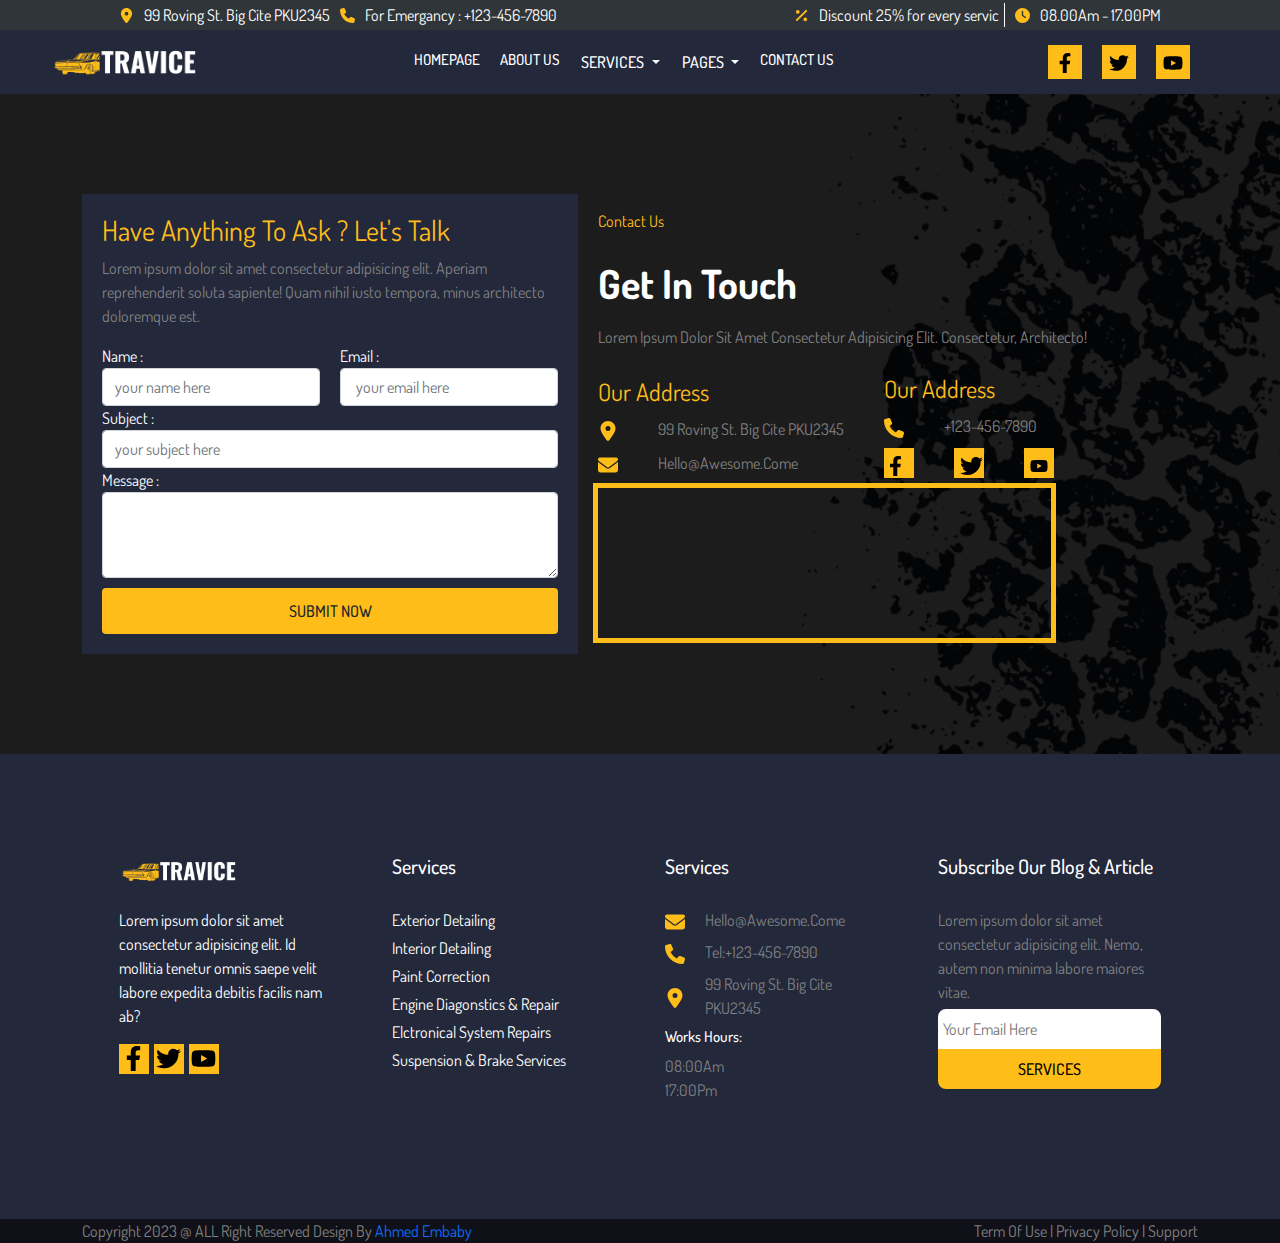
<file: contact-us.html>
<!DOCTYPE html>
<html>
  <head>
    <meta charset="UTF-8">
    <meta name="viewport"    content="width=device-width, initial-scale=1.0">
    <meta name="description" content="...">
    <meta name="autthor"     content="...">
    <meta name="keywords"    content="...">
    <link rel="stylesheet" href="assets/css/lib/bootstrap.min.css">
    <link rel="stylesheet" href="assets/css/style.css">  
    <link rel="stylesheet" href="assets/css/media.css">
    <link rel="icon"       href="assets/images/logo/logo.webp" type="image/x-icon">
    <title>Travice</title>
  </head>

  <body>
    <!---------------------navbar----------------------->
    <nav class="navbar">
     <div class="fst">
      <div class="rth">
        <a href="https://www.google.com/maps/place/%D9%85%D8%B5%D8%B1%E2%80%AD/@26.8073733,36.1711988,6z/data=!4m6!3m5!1s0x14368976c35c36e9:0x2c45a00925c4c444!8m2!3d26.820553!4d30.802498!16zL20vMDJrNTQ?entry=ttu" class="location">
            <img src="assets/images/icon/location-dot-solid.svg" 
             loading="lazy">

             <p>
              99 Roving St. Big Cite PKU2345 
              </p>
        </a>
        
        <a href="tel:+1234567890" class="phone">
          <img src="assets/images/icon/phone-solid.svg" 
           loading="lazy">
       
           <p>
            For Emergancy : +123-456-7890
          </p>
        </a>
      </div>

      <div class="lft">
        <a href="discount.html" class="discount-rate">
          <img src="assets/images/icon/percent-solid (1).svg" 
          loading="lazy">

          <p>
           Discount 25% for every servic 
          </p>
        </a>
        
        <a  href="#" id="myLink" class="clock">
          <img src="assets/images/icon/clock-solid.svg" 
          loading="lazy">
          
          <p>
            08.00Am - 17.00PM
          </p>
        </a>
      </div>
     </div>

      <div class="container">
        <div class="contain ">
          <a href="#" class="brand-name">
            <img src="assets/images/logo/logo.webp" 
            alt="simple" 
            loading="lazy">
          </a>

          <ul class="navbar-nav ">
            <li class="nav-item">
              <a  href="index.html"  class="nav-link">
                homepage
              </a>
            </li>

            <li class="nav-item">
              <a href="about-us.html" class="nav-link">
                about us
              </a>
            </li>

            <li class="nav-item">
              <a href="services.html" class="nav-link">
                <div class="dropdown">
                  <button class="btn btn-secondary dropdown-toggle" type="button" id="dropdownMenu2" data-toggle="dropdown" aria-haspopup="true" aria-expanded="false">
                    services
                  </button>

                  <div class="dropdown-menu" aria-labelledby="dropdownMenu2">
                    <button class="dropdown-item" type="button">
                      diagonstic test
                    </button>
                    
                    <button class="dropdown-item" type="button">
                      engine servicing
                    </button>
                    
                    <button class="dropdown-item" type="button">
                      oil changing
                    </button>
                  </div>
                </div>
              </a>
            </li>


            <li class="nav-item">
              <a href="#" class="nav-link">
                <div class="dropdown">
                  <button class="btn btn-secondary dropdown-toggle" type="button" id="dropdownMenu2" data-toggle="dropdown" aria-haspopup="true" aria-expanded="false">
                    pages
                  </button>

                  <div class="dropdown-menu" aria-labelledby="dropdownMenu2">
                    <button class="dropdown-item" type="button">
                      booking
                    </button>
                    
                    <button class="dropdown-item" type="button">
                     technicians
                    </button>
                    
                    <button class="dropdown-item" type="button">
                      testimonials
                    </button>
                  </div>
                </div>
              </a>
            </li>

            <li class="nav-item">
              <a href="contact-us.html" class="nav-link">
                contact us
              </a>
            </li>
          </ul>

          <ul class="navbar-nav">
            <li class="nav-item">
              <a href="https://www.facebook.com/" class="nav-img">
                <img src="assets/images/icon/facebook.svg" 
                loading="lazy"
                alt="">
              </a>
            </li>

            <li class="nav-item">
              <a href="https://twitter.com/" class=" nav-img">
                <img src="assets/images/icon/twitter.svg" 
                loading="lazy"
                alt="">
              </a>
            </li>

            <li class="nav-item">
              <a href="https://www.youtube.com/" class="nav-img">
                <img src="assets/images/icon/youtube.svg" 
                loading="lazy"
                alt="">
              </a>
            </li>
          </ul>
        </div>
      </div>
    </nav>

    <main>
      <!---------------------contact------------------------>
      <section class="contact">
        <div class="container">
          <div class="rth">
            <h3>
              have anything to ask ? let's talk 
            </h3>

            <p>
              Lorem ipsum dolor sit amet consectetur 
              adipisicing elit. Aperiam reprehenderit 
              soluta sapiente! Quam nihil iusto tempora, 
              minus architecto doloremque est.
            </p>

            <form>
              <div class="b">
                <div class="form-group">
                <div class="a">
                  <label for="exampleFormControlInput1"> 
                    Name :
                  </label>
      
                  <input type="name" 
                  class="form-control" 
                  id="exampleFormControlInput1" 
                  placeholder="your name here">
                </div>

                <div class="a">
                  <label for="exampleFormControlInput1"> 
                    Email :
                  </label>
      
                  <input type="Email" 
                  class="form-control" 
                  id="exampleFormControlInput1" 
                  placeholder=" your email here">
                </div>
                </div>

                <div class="subject">
                  <label for="exampleFormControlInput1"> 
                    subject :
                  </label>
      
                  <input type="name" 
                  class="form-control" 
                  id="exampleFormControlInput1" 
                  placeholder="your subject here">
                </div>
                </div>

                <div class="form-group">
                  <label for="exampleFormControlTextarea1">
                    Message :
                  </label>
      
                  <textarea class="form-control" id="exampleFormControlTextarea1" rows="3"></textarea>
                </div>

                <button type="submit" class="btn">
                  submit now
                </button>
              </div>
            </form>

            <div class="ltf">
              <p class="intro">
                contact us 
              </p>

              <h1>
                get in touch
              </h1>

              <p>
                Lorem ipsum dolor sit amet 
                consectetur adipisicing elit. 
                Consectetur, architecto!
              </p>

              <div class="icon-container-a">
                <div class="rthe">
                  <h4>
                    our address
                  </h4>

                  <div class="icon-content">
                    <a href="https://www.google.com/maps/place/%D9%85%D8%B5%D8%B1%E2%80%AD/@26.8073733,36.1711988,6z/data=!4m6!3m5!1s0x14368976c35c36e9:0x2c45a00925c4c444!8m2!3d26.820553!4d30.802498!16zL20vMDJrNTQ?entry=ttu" class="icon-box">
                      <div class="img-bc">
                        <img src="assets/images/icon/location-dot-solid.svg" 
                        loading="lazy"
                        alt="">
                      </div>
  
                      <div class="text">
                        <p>
                          99 Roving St. Big Cite PKU2345                     
                        </p>
                      </div>
                    </a>
  
                    <a href="https://www.gmail.com" class="icon-box">
                      <div class="img-bc">
                        <img src="assets/images/icon/sms-solid.svg" 
                        loading="lazy"
                        alt="">
                      </div>
  
                      <div class="text">
                        <p>
                          hello@awesome.come 
                        </p>
                      </div>
                    </a>
                  </div>
                </div>

                <div class="ltfe">
                  <h4>
                    our address
                  </h4>

                 <div class="icon-content">
                  <a href="tel: +123-456-7890" class="icon-box">
                    <div class="img-bc">
                      <img src="assets/images/icon/phone-solid.svg" 
                      loading="lazy"
                      alt="">
                    </div>

                    <div class="text">
                      <p>
                        +123-456-7890
                      </p>
                    </div>
                  </a>

                  <div class="icon-boc">
                    <a href="https:www.facebook.com" class="img-bk">
                      <img src="assets/images/icon/facebook.svg" 
                      loading="lazy"
                      alt="">
                    </a>

                    <a href="https:www.twitter.com" class="img-bk">
                      <img src="assets/images/icon/twitter.svg" 
                      loading="lazy"
                      alt="">
                    </a>

                    <a href="https:www.youtube.com" class="img-bk">
                      <img src="assets/images/icon/youtube.svg" 
                      loading="lazy"
                      alt="">
                    </a>
                  </div>
                 </div>
                </div>
              </div>

              <div class="map">
                <iframe src="https://www.google.com/maps/embed?pb=!1m14!1m8!1m3!1d7292976.581532109!2d36.1711988!3d26.8073733!3m2!1i1024!2i768!4f13.1!3m3!1m2!1s0x14368976c35c36e9%3A0x2c45a00925c4c444!2z2YXYtdix!5e0!3m2!1sar!2seg!4v1699201135201!5m2!1sar!2seg" width="453" height="150" style="border:0;" allowfullscreen="" loading="lazy" referrerpolicy="no-referrer-when-downgrade"></iframe>
              </div>
            </div>
          </div>
        </div>
      </section>

      <!---------------------nav-footer--------------------->
      <section class="icon-footer">
        <div class="container">
          <div class="logo">
            <div class="img-bk">
              <img src="assets/images/logo/logo.webp"
              loading="lazy"
              alt="">
            </div>
  
            <p>
              Lorem ipsum dolor sit amet 
              consectetur adipisicing elit. 
              Id mollitia tenetur omnis saepe 
              velit labore expedita debitis 
              facilis nam ab?
            </p>
  
            <div class="icon-container">
              <a href="https:www.facebook.com" class="icon-box">
                <img src="assets/images/icon/facebook.svg" 
                loading="lazy"
                alt="">
              </a>
  
              <a href="https:www.twitter.com" class="icon-box">
                <img src="assets/images/icon/twitter.svg" 
                loading="lazy"
                alt="">
              </a>
  
              <a href="https:www.youtube.com" class="icon-box">
                <img src="assets/images/icon/youtube.svg" 
                loading="lazy"
                alt="">
              </a>
            </div>
          </div>

          <div class="words">
            <h1>
              services
            </h1>

            <a href="services.html">
             exterior detailing
            </a>

            <a href="services.html">
              interior detailing
             </a> 
             
             <a href="services.html">
              paint correction
             </a> 
             
             <a href="services.html">
              engine diagonstics & repair
             </a> 
             
             <a href="services.html">
              elctronical system repairs 
             </a>

             <a href="services.html">
              suspension & brake services
             </a>
          </div>

          <div class="mail">
            <h1>
              services
            </h1>

            <div class="icon-container">
              <a href="https://ww.gmail.com" class="icon-box">
                <div class="img-bc">
                  <img src="assets/images/icon/sms-solid.svg" 
                  loading="lazy"
                  alt="">
                </div>

                <div class="text">
                  <p>
                    hello@awesome.come                  
                   </p>
                </div>
              </a>

              <a href="tel:+123-456-7890" class="icon-box">
                <div class="img-bc">
                  <img src="assets/images/icon/phone-solid.svg" 
                  loading="lazy"
                  alt="">
                </div>

                <div class="text">
                  <p>
                    tel:+123-456-7890
                  </p>
                </div>
              </a>

              <a href="https://www.google.com/maps/place/%D9%85%D8%B5%D8%B1%E2%80%AD/@26.8073733,36.1711988,6z/data=!4m6!3m5!1s0x14368976c35c36e9:0x2c45a00925c4c444!8m2!3d26.820553!4d30.802498!16zL20vMDJrNTQ?entry=ttu" class="icon-box">
                <div class="img-bc">
                  <img src="assets/images/icon/location-dot-solid.svg" 
                  loading="lazy"
                  alt="">
                </div>

                <div class="text">
                  <p>
                    99 Roving St. Big Cite PKU2345                     
                  </p>
                </div>
              </a>
            </div>

            <h3>
              works hours:
            </h3>

            <p>
             08:00Am
            </p>

            <p>
              17:00Pm
            </p>
          </div>

          <div class="subscribe">
            <h1>
              subscribe our blog & article
            </h1>

            <p>
              Lorem ipsum dolor sit amet 
              consectetur adipisicing elit. 
              Nemo, autem non minima labore 
              maiores vitae.
            </p>

            <form>
              <div class="email">
                <input 
                placeholder="your email here"
                type="email" 
                name="email">
              </div>

              <button class="btn btn-secondary" type="button" id="dropdownMenu2" data-toggle="dropdown" aria-haspopup="true" aria-expanded="false">
                services
              </button>
            </form>
          </div>
        </div>
      </section>
    </main>
    
    <!---------------------footer--------------------------->
    <footer>
      <div class="container">
        <div class="rhe">
          <p>
            copyright 2023 @ ALL right reserved design by 
            <a href="protofolio/protofolio.html">
              Ahmed Embaby
            </a>
          </p>
        </div>
  
        <div class="lte">
          <p>
            term of use | privacy policy | support
          </p>
        </div>
      </div>
    </footer>

    <!---------------------javascript-lib------------------>
    <script src="assets/js/lib/jquery4.js"></script>
    <script src="assets/js/lib/popper.js"></script>
    <script src="assets/js/lib/bootstrap.js"></script>
    <script src="assets/js/lib/main.js"></script>
  </body>
</html>
</file>
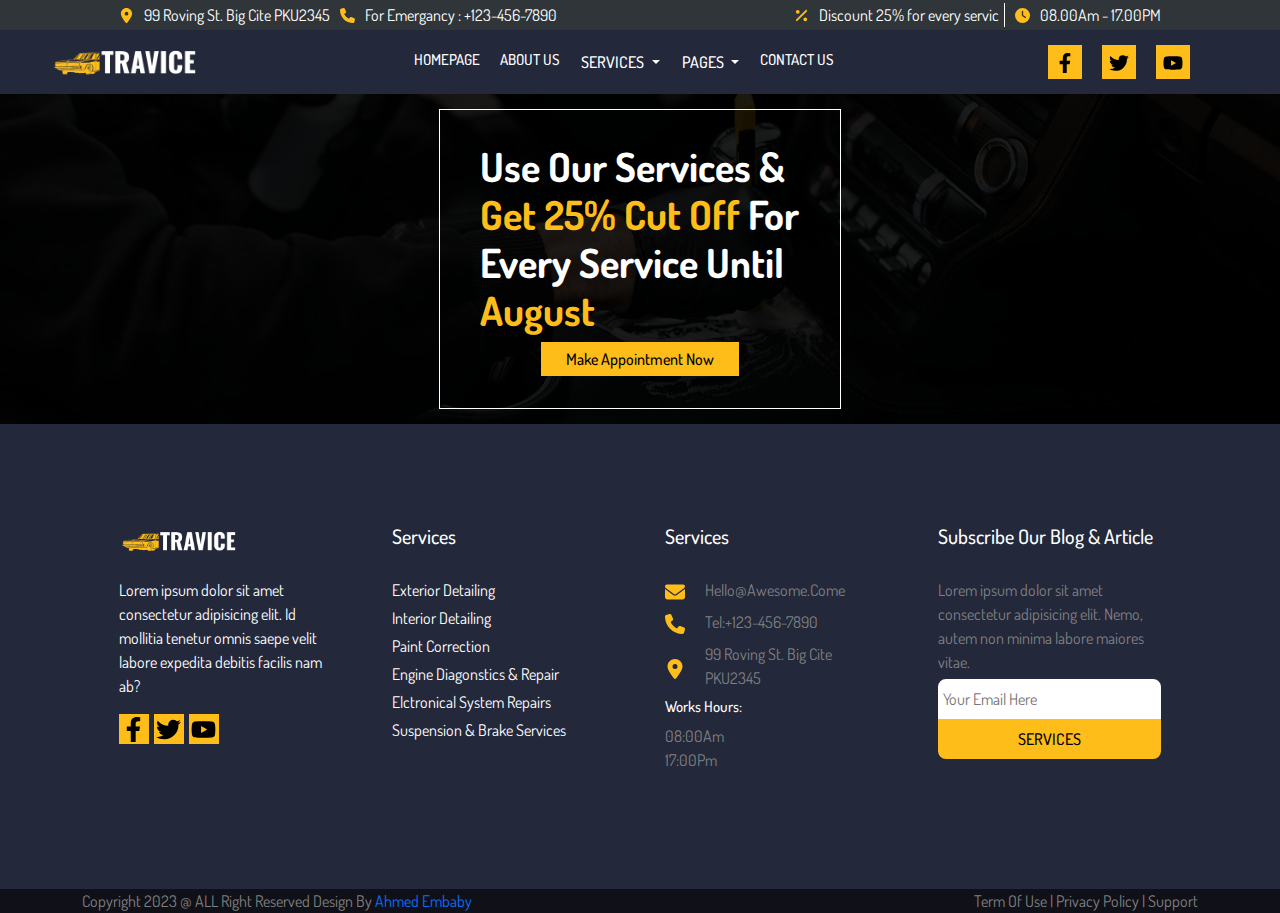
<file: discount.html>
<!DOCTYPE html>
<html>
  <head>
    <meta charset="UTF-8">
    <meta name="viewport"    content="width=device-width, initial-scale=1.0">
    <meta name="description" content="...">
    <meta name="autthor"     content="...">
    <meta name="keywords"    content="...">
    <link rel="stylesheet" href="assets/css/lib/bootstrap.min.css">
    <link rel="stylesheet" href="assets/css/style.css">  
    <link rel="stylesheet" href="assets/css/media.css">
    <link rel="icon"       href="assets/images/logo/logo.webp" type="image/x-icon">
    <title>Travice</title>
  </head>

  <body>
    <!---------------------navbar----------------------->
    <nav class="navbar">
     <div class="fst">
      <div class="rth">
        <a href="https://www.google.com/maps/place/%D9%85%D8%B5%D8%B1%E2%80%AD/@26.8073733,36.1711988,6z/data=!4m6!3m5!1s0x14368976c35c36e9:0x2c45a00925c4c444!8m2!3d26.820553!4d30.802498!16zL20vMDJrNTQ?entry=ttu" class="location">
            <img src="assets/images/icon/location-dot-solid.svg" 
             loading="lazy">

             <p>
              99 Roving St. Big Cite PKU2345 
              </p>
        </a>
        
        <a href="tel:+1234567890" class="phone">
          <img src="assets/images/icon/phone-solid.svg" 
           loading="lazy">
       
           <p>
            For Emergancy : +123-456-7890
          </p>
        </a>
      </div>

      <div class="lft">
        <a href="discount.html" class="discount-rate">
          <img src="assets/images/icon/percent-solid (1).svg" 
          loading="lazy">

          <p>
           Discount 25% for every servic 
          </p>
        </a>
        
        <a  href="#" id="myLink" class="clock">
          <img src="assets/images/icon/clock-solid.svg" 
          loading="lazy">
          
          <p>
            08.00Am - 17.00PM
          </p>
        </a>
      </div>
     </div>

      <div class="container">
        <div class="contain ">
          <a href="#" class="brand-name">
            <img src="assets/images/logo/logo.webp" 
            alt="simple" 
            loading="lazy">
          </a>

          <ul class="navbar-nav ">
            <li class="nav-item">
              <a  href="index.html"  class="nav-link">
                homepage
              </a>
            </li>

            <li class="nav-item">
              <a href="about-us.html" class="nav-link">
                about us
              </a>
            </li>

            <li class="nav-item">
              <a href="services.html" class="nav-link">
                <div class="dropdown">
                  <button class="btn btn-secondary dropdown-toggle" type="button" id="dropdownMenu2" data-toggle="dropdown" aria-haspopup="true" aria-expanded="false">
                    services
                  </button>

                  <div class="dropdown-menu" aria-labelledby="dropdownMenu2">
                    <button class="dropdown-item" type="button">
                      diagonstic test
                    </button>
                    
                    <button class="dropdown-item" type="button">
                      engine servicing
                    </button>
                    
                    <button class="dropdown-item" type="button">
                      oil changing
                    </button>
                  </div>
                </div>
              </a>
            </li>


            <li class="nav-item">
              <a href="#" class="nav-link">
                <div class="dropdown">
                  <button class="btn btn-secondary dropdown-toggle" type="button" id="dropdownMenu2" data-toggle="dropdown" aria-haspopup="true" aria-expanded="false">
                    pages
                  </button>

                  <div class="dropdown-menu" aria-labelledby="dropdownMenu2">
                    <button class="dropdown-item" type="button">
                      booking
                    </button>
                    
                    <button class="dropdown-item" type="button">
                     technicians
                    </button>
                    
                    <button class="dropdown-item" type="button">
                      testimonials
                    </button>
                  </div>
                </div>
              </a>
            </li>

            <li class="nav-item">
              <a href="contact-us.html" class="nav-link">
                contact us
              </a>
            </li>
          </ul>

          <ul class="navbar-nav">
            <li class="nav-item">
              <a href="https://www.facebook.com/" class="nav-img">
                <img src="assets/images/icon/facebook.svg" 
                loading="lazy"
                alt="">
              </a>
            </li>

            <li class="nav-item">
              <a href="https://twitter.com/" class=" nav-img">
                <img src="assets/images/icon/twitter.svg" 
                loading="lazy"
                alt="">
              </a>
            </li>

            <li class="nav-item">
              <a href="https://www.youtube.com/" class="nav-img">
                <img src="assets/images/icon/youtube.svg" 
                loading="lazy"
                alt="">
              </a>
            </li>
          </ul>
        </div>
      </div>
    </nav>

    <main>
      <!---------------------discount----------------------->
      <section class="discount"> 
        <div class="container">
          <h1>
            use our services &
            <span>
              get 25% cut off 
            </span>for 
            every service until 
            <span>
              august
            </span>
          </h1>

          <div class="bottn">
            <button class="botn" type="submit">
              <a href="discount.html">
                make appointment now
              </a>
            </button>
          </div>
         </div>
        </div>
      </section>

      <!---------------------nav-footer--------------------->
      <section class="icon-footer">
        <div class="container">
          <div class="logo">
            <div class="img-bk">
              <img src="assets/images/logo/logo.webp"
              loading="lazy"
              alt="">
            </div>
  
            <p>
              Lorem ipsum dolor sit amet 
              consectetur adipisicing elit. 
              Id mollitia tenetur omnis saepe 
              velit labore expedita debitis 
              facilis nam ab?
            </p>
  
            <div class="icon-container">
              <a href="https:www.facebook.com" class="icon-box">
                <img src="assets/images/icon/facebook.svg" 
                loading="lazy"
                alt="">
              </a>
  
              <a href="https:www.twitter.com" class="icon-box">
                <img src="assets/images/icon/twitter.svg" 
                loading="lazy"
                alt="">
              </a>
  
              <a href="https:www.youtube.com" class="icon-box">
                <img src="assets/images/icon/youtube.svg" 
                loading="lazy"
                alt="">
              </a>
            </div>
          </div>

          <div class="words">
            <h1>
              services
            </h1>

            <a href="services.html">
             exterior detailing
            </a>

            <a href="services.html">
              interior detailing
             </a> 
             
             <a href="services.html">
              paint correction
             </a> 
             
             <a href="services.html">
              engine diagonstics & repair
             </a> 
             
             <a href="services.html">
              elctronical system repairs 
             </a>

             <a href="services.html">
              suspension & brake services
             </a>
          </div>

          <div class="mail">
            <h1>
              services
            </h1>

            <div class="icon-container">
              <a href="https://ww.gmail.com" class="icon-box">
                <div class="img-bc">
                  <img src="assets/images/icon/sms-solid.svg" 
                  loading="lazy"
                  alt="">
                </div>

                <div class="text">
                  <p>
                    hello@awesome.come                  
                   </p>
                </div>
              </a>

              <a href="tel:+123-456-7890" class="icon-box">
                <div class="img-bc">
                  <img src="assets/images/icon/phone-solid.svg" 
                  loading="lazy"
                  alt="">
                </div>

                <div class="text">
                  <p>
                    tel:+123-456-7890
                  </p>
                </div>
              </a>

              <a href="https://www.google.com/maps/place/%D9%85%D8%B5%D8%B1%E2%80%AD/@26.8073733,36.1711988,6z/data=!4m6!3m5!1s0x14368976c35c36e9:0x2c45a00925c4c444!8m2!3d26.820553!4d30.802498!16zL20vMDJrNTQ?entry=ttu" class="icon-box">
                <div class="img-bc">
                  <img src="assets/images/icon/location-dot-solid.svg" 
                  loading="lazy"
                  alt="">
                </div>

                <div class="text">
                  <p>
                    99 Roving St. Big Cite PKU2345                     
                  </p>
                </div>
              </a>
            </div>

            <h3>
              works hours:
            </h3>

            <p>
             08:00Am
            </p>

            <p>
              17:00Pm
            </p>
          </div>

          <div class="subscribe">
            <h1>
              subscribe our blog & article
            </h1>

            <p>
              Lorem ipsum dolor sit amet 
              consectetur adipisicing elit. 
              Nemo, autem non minima labore 
              maiores vitae.
            </p>

            <form>
              <div class="email">
                <input 
                placeholder="your email here"
                type="email" 
                name="email">
              </div>

              <button class="btn btn-secondary" type="button" id="dropdownMenu2" data-toggle="dropdown" aria-haspopup="true" aria-expanded="false">
                services
              </button>
            </form>
          </div>
        </div>
      </section>
    </main>
    
    <!---------------------footer--------------------------->
    <footer>
      <div class="container">
        <div class="rhe">
          <p>
            copyright 2023 @ ALL right reserved design by 
            <a href="protofolio/protofolio.html">
              Ahmed Embaby
            </a>
          </p>
        </div>
  
        <div class="lte">
          <p>
            term of use | privacy policy | support
          </p>
        </div>
      </div>
    </footer>

    <!---------------------javascript-lib------------------>
    <script src="assets/js/lib/jquery4.js"></script>
    <script src="assets/js/lib/popper.js"></script>
    <script src="assets/js/lib/bootstrap.js"></script>
    <script src="assets/js/lib/main.js"></script>
  </body>
</html>
</file>
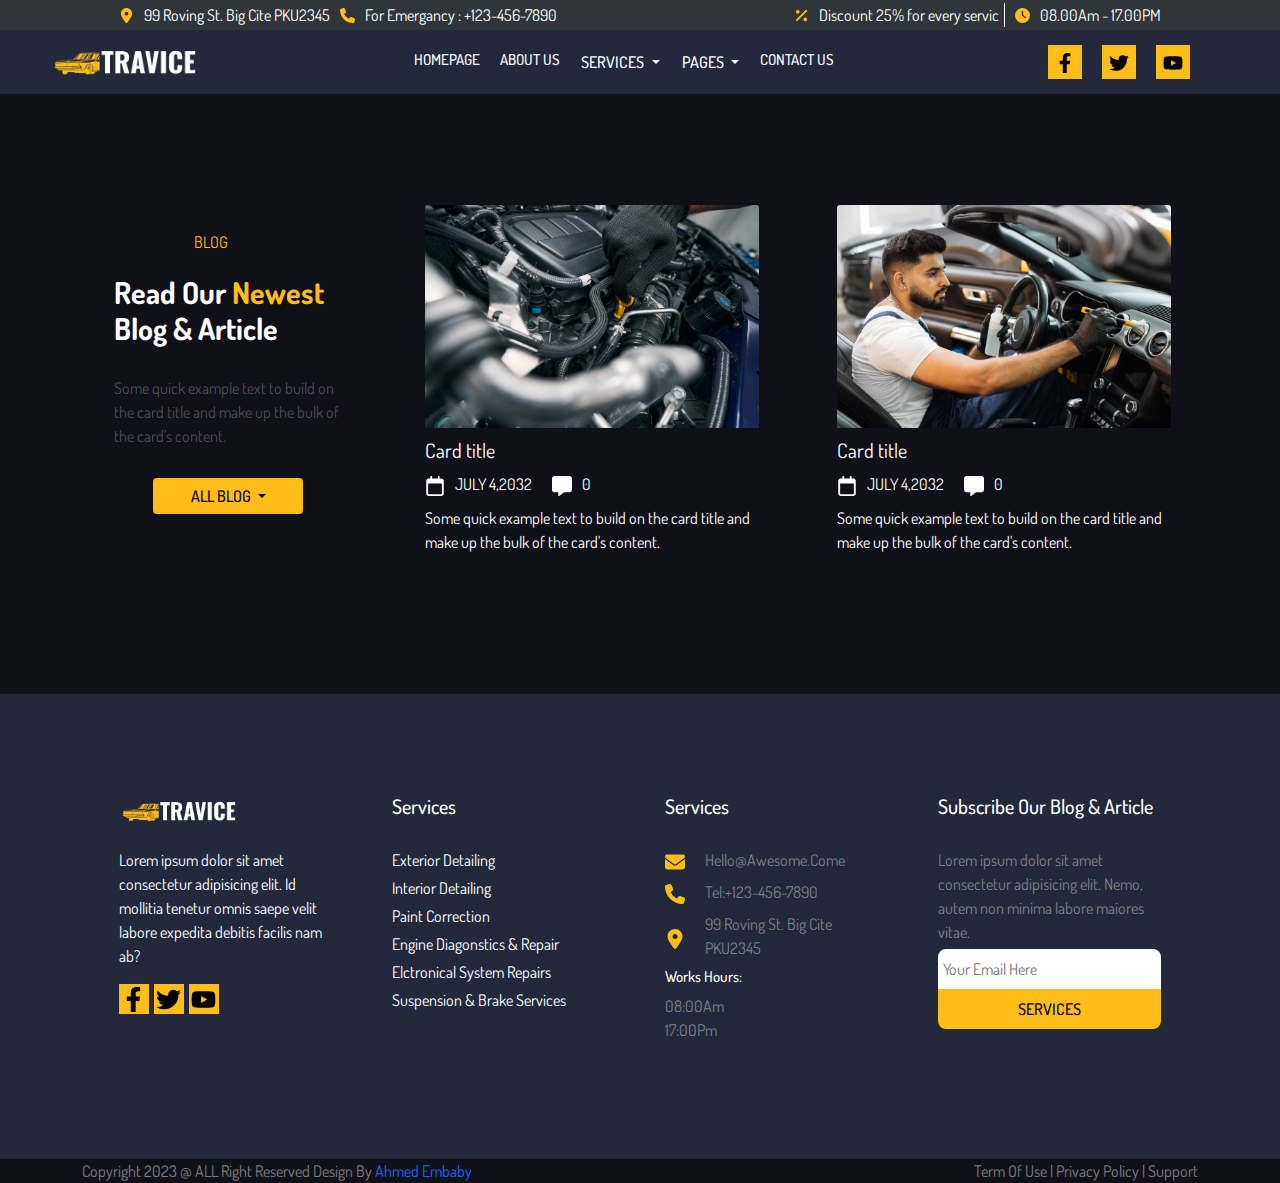
<file: pages.html>
<!DOCTYPE html>
<html>
  <head>
    <meta charset="UTF-8">
    <meta name="viewport"    content="width=device-width, initial-scale=1.0">
    <meta name="description" content="...">
    <meta name="autthor"     content="...">
    <meta name="keywords"    content="...">
    <link rel="stylesheet" href="assets/css/lib/bootstrap.min.css">
    <link rel="stylesheet" href="assets/css/style.css">  
    <link rel="stylesheet" href="assets/css/media.css">
    <link rel="icon"       href="assets/images/logo/logo.webp" type="image/x-icon">
    <title>Travice</title>
  </head>

  <body>
    <!---------------------navbar----------------------->
    <nav class="navbar">
     <div class="fst">
      <div class="rth">
        <a href="https://www.google.com/maps/place/%D9%85%D8%B5%D8%B1%E2%80%AD/@26.8073733,36.1711988,6z/data=!4m6!3m5!1s0x14368976c35c36e9:0x2c45a00925c4c444!8m2!3d26.820553!4d30.802498!16zL20vMDJrNTQ?entry=ttu" class="location">
            <img src="assets/images/icon/location-dot-solid.svg" 
             loading="lazy">

             <p>
              99 Roving St. Big Cite PKU2345 
              </p>
        </a>
        
        <a href="tel:+1234567890" class="phone">
          <img src="assets/images/icon/phone-solid.svg" 
           loading="lazy">
       
           <p>
            For Emergancy : +123-456-7890
          </p>
        </a>
      </div>

      <div class="lft">
        <a href="discount.html" class="discount-rate">
          <img src="assets/images/icon/percent-solid (1).svg" 
          loading="lazy">

          <p>
           Discount 25% for every servic 
          </p>
        </a>
        
        <a  href="#" id="myLink" class="clock">
          <img src="assets/images/icon/clock-solid.svg" 
          loading="lazy">
          
          <p>
            08.00Am - 17.00PM
          </p>
        </a>
      </div>
     </div>

      <div class="container">
        <div class="contain ">
          <a href="#" class="brand-name">
            <img src="assets/images/logo/logo.webp" 
            alt="simple" 
            loading="lazy">
          </a>

          <ul class="navbar-nav ">
            <li class="nav-item">
              <a  href="index.html"  class="nav-link">
                homepage
              </a>
            </li>

            <li class="nav-item">
              <a href="about-us.html" class="nav-link">
                about us
              </a>
            </li>

            <li class="nav-item">
              <a href="services.html" class="nav-link">
                <div class="dropdown">
                  <button class="btn btn-secondary dropdown-toggle" type="button" id="dropdownMenu2" data-toggle="dropdown" aria-haspopup="true" aria-expanded="false">
                    services
                  </button>

                  <div class="dropdown-menu" aria-labelledby="dropdownMenu2">
                    <button class="dropdown-item" type="button">
                      diagonstic test
                    </button>
                    
                    <button class="dropdown-item" type="button">
                      engine servicing
                    </button>
                    
                    <button class="dropdown-item" type="button">
                      oil changing
                    </button>
                  </div>
                </div>
              </a>
            </li>


            <li class="nav-item">
              <a href="#" class="nav-link">
                <div class="dropdown">
                  <button class="btn btn-secondary dropdown-toggle" type="button" id="dropdownMenu2" data-toggle="dropdown" aria-haspopup="true" aria-expanded="false">
                    pages
                  </button>

                  <div class="dropdown-menu" aria-labelledby="dropdownMenu2">
                    <button class="dropdown-item" type="button">
                      booking
                    </button>
                    
                    <button class="dropdown-item" type="button">
                     technicians
                    </button>
                    
                    <button class="dropdown-item" type="button">
                      testimonials
                    </button>
                  </div>
                </div>
              </a>
            </li>

            <li class="nav-item">
              <a href="contact-us.html" class="nav-link">
                contact us
              </a>
            </li>
          </ul>

          <ul class="navbar-nav">
            <li class="nav-item">
              <a href="https://www.facebook.com/" class="nav-img">
                <img src="assets/images/icon/facebook.svg" 
                loading="lazy"
                alt="">
              </a>
            </li>

            <li class="nav-item">
              <a href="https://twitter.com/" class=" nav-img">
                <img src="assets/images/icon/twitter.svg" 
                loading="lazy"
                alt="">
              </a>
            </li>

            <li class="nav-item">
              <a href="https://www.youtube.com/" class="nav-img">
                <img src="assets/images/icon/youtube.svg" 
                loading="lazy"
                alt="">
              </a>
            </li>
          </ul>
        </div>
      </div>
    </nav>

    <main>
      <!---------------------blog--------------------------->
      <section class="blog">
        <div class="container">
          <div class="row">
            <div class="col-lg-3 col-md-6 col-sm-12 mx-auto">
              <div class="f-card ">
                <div class="card-body">
                  <p class="intro">
                    blog
                  </p>
                  
                  <h5 class="card-title">
                    read our 
                     <span>
                       newest
                     </span>
                    blog & article
                  </h5>

                  <p class="card-text">
                    Some quick example text to build on the card title and make up the bulk of the card's content.
                  </p>

                  <div class="btn-group dropright">
                    <button type="button" class="btn btn-secondary dropdown-toggle" data-toggle="dropdown" aria-haspopup="true" aria-expanded="false">
                      all blog
                    </button>
                  </div>
                </div>
              </div>
            </div>

            <div class="col-lg-4 col-md-6 col-sm-12 mx-auto">
              <div class="card">
                <img src="assets/images/blog/auto-repair.webp" 
                class="card-img-top" 
                loading="lazy">

                <div class="card-body">
                  <h5 class="card-title">
                    Card title
                  </h5>

                  <div class="icon-container">
                    <div class="icon-box">
                      <div class="img-bc">
                        <img src="assets/images/icon/calendar-regular.svg" 
                        loading="lazy" 
                        alt="">
                      </div>
  
                      <div class="text">
                        <p>
                          JULY 4,2032
                        </p>
                      </div>
                    </div>

                    <div class="icon-box">
                      <div class="img-bc">
                        <img src="assets/images/icon/message-solid.svg" 
                        loading="lazy" 
                        alt="">
                      </div>
  
                      <div class="text">
                        <p>
                          0
                        </p>
                      </div>
                    </div>
                  </div>

                  <p class="card-text">
                    Some quick example text to build on the card title and make up the bulk of the card's content.
                  </p>
                </div>
              </div>
            </div>

            <div class="col-lg-4 col-md-6 col-sm-12 mx-auto">
              <div class="card">
                <img src="assets/images/blog/close-up.webp" 
                class="card-img-top" 
                loading="lazy">

                <div class="card-body">
                  <h5 class="card-title">
                    Card title
                  </h5>

                  <div class="icon-container">
                    <div class="icon-box">
                      <div class="img-bc">
                        <img src="assets/images/icon/calendar-regular.svg" 
                        loading="lazy" 
                        alt="">
                      </div>
  
                      <div class="text">
                        <p>
                          JULY 4,2032
                        </p>
                      </div>
                    </div>

                    <div class="icon-box">
                      <div class="img-bc">
                        <img src="assets/images/icon/message-solid.svg" 
                        loading="lazy" 
                        alt="">
                      </div>
  
                      <div class="text">
                        <p>
                          0
                        </p>
                      </div>
                    </div>
                  </div>

                  <p class="card-text">
                    Some quick example text to build on the card title and make up the bulk of the card's content.
                  </p>
                </div>
                </div>
              </div>
            </div>
          </div>
        </div>
      </section>

      <!---------------------nav-footer--------------------->
      <section class="icon-footer">
        <div class="container">
          <div class="logo">
            <div class="img-bk">
              <img src="assets/images/logo/logo.webp"
              loading="lazy"
              alt="">
            </div>
  
            <p>
              Lorem ipsum dolor sit amet 
              consectetur adipisicing elit. 
              Id mollitia tenetur omnis saepe 
              velit labore expedita debitis 
              facilis nam ab?
            </p>
  
            <div class="icon-container">
              <a href="https:www.facebook.com" class="icon-box">
                <img src="assets/images/icon/facebook.svg" 
                loading="lazy"
                alt="">
              </a>
  
              <a href="https:www.twitter.com" class="icon-box">
                <img src="assets/images/icon/twitter.svg" 
                loading="lazy"
                alt="">
              </a>
  
              <a href="https:www.youtube.com" class="icon-box">
                <img src="assets/images/icon/youtube.svg" 
                loading="lazy"
                alt="">
              </a>
            </div>
          </div>

          <div class="words">
            <h1>
              services
            </h1>

            <a href="services.html">
             exterior detailing
            </a>

            <a href="services.html">
              interior detailing
             </a> 
             
             <a href="services.html">
              paint correction
             </a> 
             
             <a href="services.html">
              engine diagonstics & repair
             </a> 
             
             <a href="services.html">
              elctronical system repairs 
             </a>

             <a href="services.html">
              suspension & brake services
             </a>
          </div>

          <div class="mail">
            <h1>
              services
            </h1>

            <div class="icon-container">
              <a href="https://ww.gmail.com" class="icon-box">
                <div class="img-bc">
                  <img src="assets/images/icon/sms-solid.svg" 
                  loading="lazy"
                  alt="">
                </div>

                <div class="text">
                  <p>
                    hello@awesome.come                  
                   </p>
                </div>
              </a>

              <a href="tel:+123-456-7890" class="icon-box">
                <div class="img-bc">
                  <img src="assets/images/icon/phone-solid.svg" 
                  loading="lazy"
                  alt="">
                </div>

                <div class="text">
                  <p>
                    tel:+123-456-7890
                  </p>
                </div>
              </a>

              <a href="https://www.google.com/maps/place/%D9%85%D8%B5%D8%B1%E2%80%AD/@26.8073733,36.1711988,6z/data=!4m6!3m5!1s0x14368976c35c36e9:0x2c45a00925c4c444!8m2!3d26.820553!4d30.802498!16zL20vMDJrNTQ?entry=ttu" class="icon-box">
                <div class="img-bc">
                  <img src="assets/images/icon/location-dot-solid.svg" 
                  loading="lazy"
                  alt="">
                </div>

                <div class="text">
                  <p>
                    99 Roving St. Big Cite PKU2345                     
                  </p>
                </div>
              </a>
            </div>

            <h3>
              works hours:
            </h3>

            <p>
             08:00Am
            </p>

            <p>
              17:00Pm
            </p>
          </div>

          <div class="subscribe">
            <h1>
              subscribe our blog & article
            </h1>

            <p>
              Lorem ipsum dolor sit amet 
              consectetur adipisicing elit. 
              Nemo, autem non minima labore 
              maiores vitae.
            </p>

            <form>
              <div class="email">
                <input 
                placeholder="your email here"
                type="email" 
                name="email">
              </div>

              <button class="btn btn-secondary" type="button" id="dropdownMenu2" data-toggle="dropdown" aria-haspopup="true" aria-expanded="false">
                services
              </button>
            </form>
          </div>
        </div>
      </section>
    </main>
    
    <!---------------------footer--------------------------->
    <footer>
      <div class="container">
        <div class="rhe">
          <p>
            copyright 2023 @ ALL right reserved design by 
            <a href="protofolio/protofolio.html">
              Ahmed Embaby
            </a>
          </p>
        </div>
  
        <div class="lte">
          <p>
            term of use | privacy policy | support
          </p>
        </div>
      </div>
    </footer>

    <!---------------------javascript-lib------------------>
    <script src="assets/js/lib/jquery4.js"></script>
    <script src="assets/js/lib/popper.js"></script>
    <script src="assets/js/lib/bootstrap.js"></script>
    <script src="assets/js/lib/main.js"></script>
  </body>
</html>
</file>
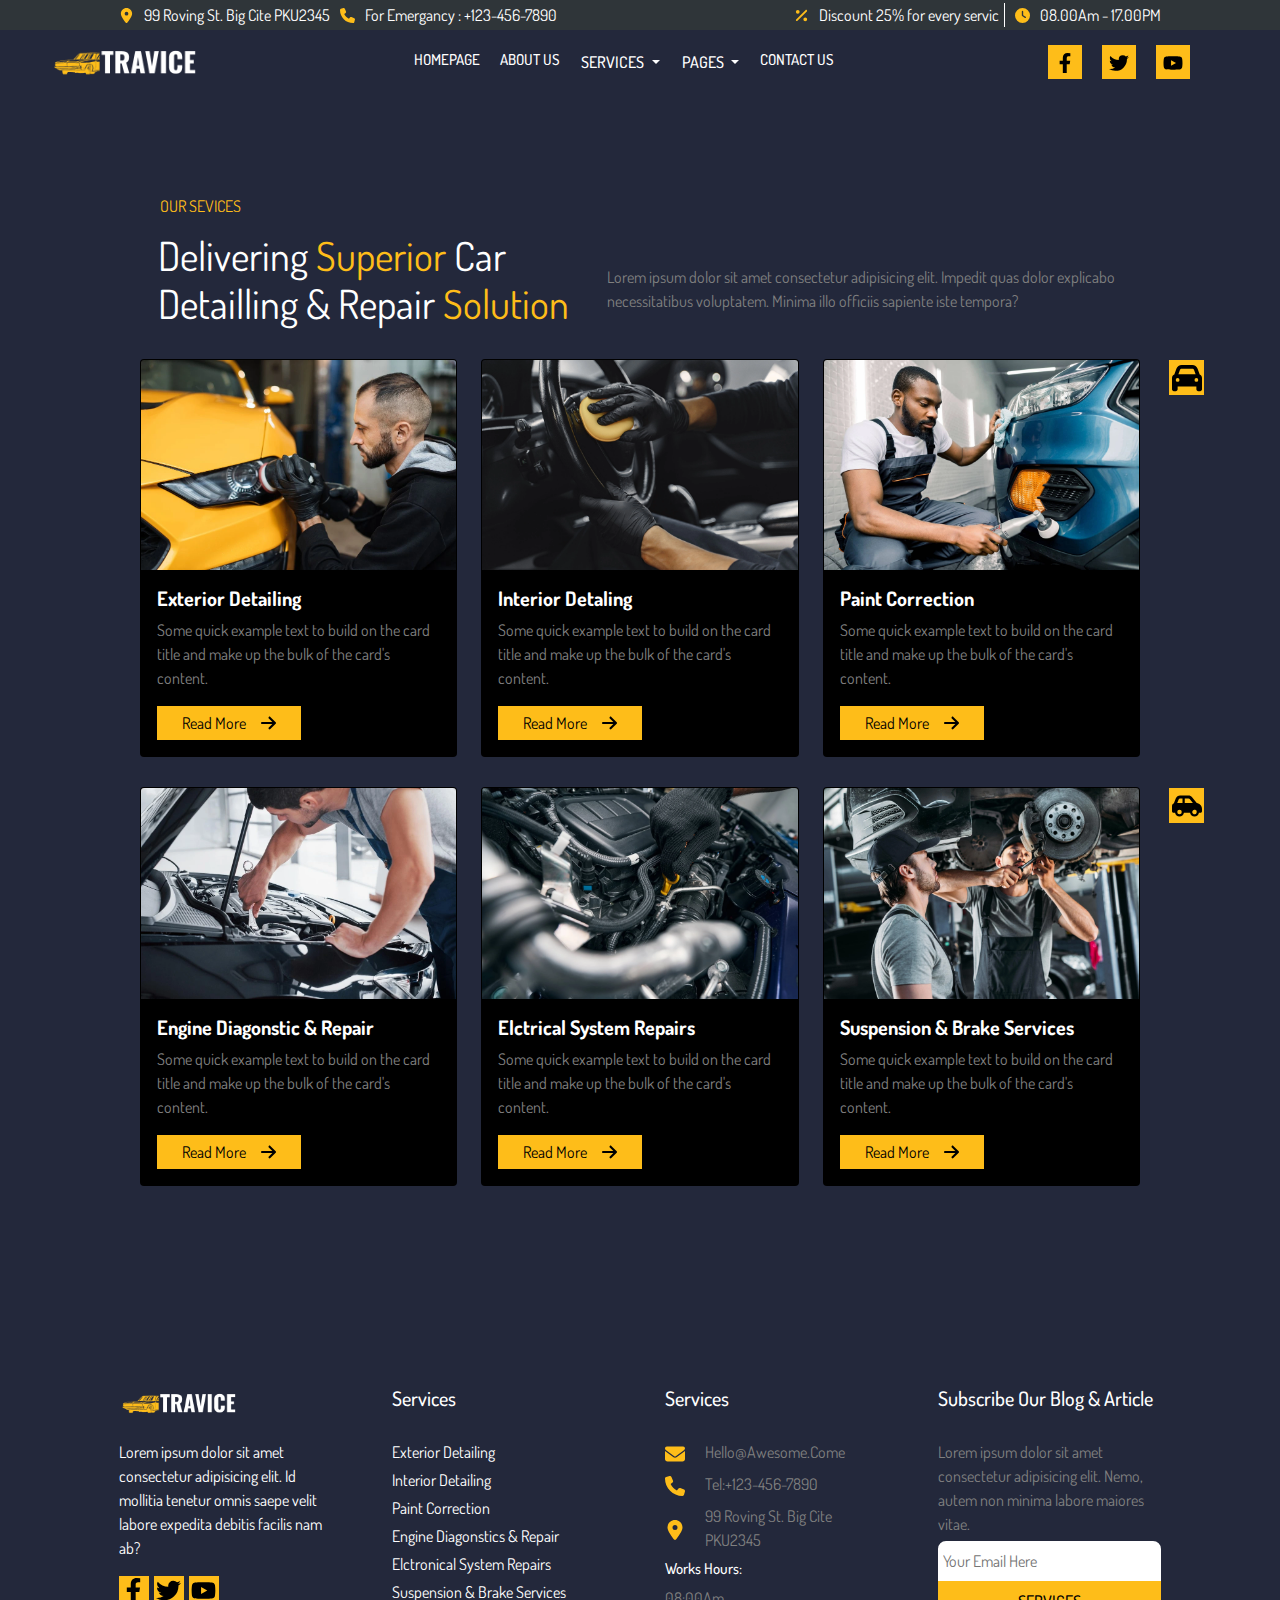
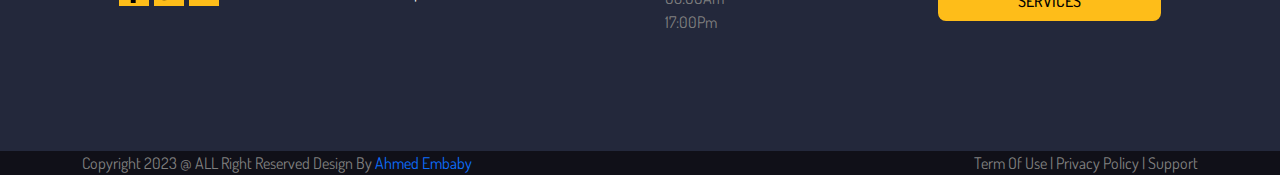
<file: services.html>
<!DOCTYPE html>
<html>
  <head>
    <meta charset="UTF-8">
    <meta name="viewport"    content="width=device-width, initial-scale=1.0">
    <meta name="description" content="...">
    <meta name="autthor"     content="...">
    <meta name="keywords"    content="...">
    <link rel="stylesheet" href="assets/css/lib/bootstrap.min.css">
    <link rel="stylesheet" href="assets/css/style.css">  
    <link rel="stylesheet" href="assets/css/media.css">
    <link rel="icon"       href="assets/images/logo/logo.webp" type="image/x-icon">
    <title>Travice</title>
  </head>

  <body>
    <!---------------------navbar----------------------->
    <nav class="navbar">
     <div class="fst">
      <div class="rth">
        <a href="https://www.google.com/maps/place/%D9%85%D8%B5%D8%B1%E2%80%AD/@26.8073733,36.1711988,6z/data=!4m6!3m5!1s0x14368976c35c36e9:0x2c45a00925c4c444!8m2!3d26.820553!4d30.802498!16zL20vMDJrNTQ?entry=ttu" class="location">
            <img src="assets/images/icon/location-dot-solid.svg" 
             loading="lazy">

             <p>
              99 Roving St. Big Cite PKU2345 
              </p>
        </a>
        
        <a href="tel:+1234567890" class="phone">
          <img src="assets/images/icon/phone-solid.svg" 
           loading="lazy">
       
           <p>
            For Emergancy : +123-456-7890
          </p>
        </a>
      </div>

      <div class="lft">
        <a href="discount.html" class="discount-rate">
          <img src="assets/images/icon/percent-solid (1).svg" 
          loading="lazy">

          <p>
           Discount 25% for every servic 
          </p>
        </a>
        
        <a  href="#" id="myLink" class="clock">
          <img src="assets/images/icon/clock-solid.svg" 
          loading="lazy">
          
          <p>
            08.00Am - 17.00PM
          </p>
        </a>
      </div>
     </div>

      <div class="container">
        <div class="contain ">
          <a href="#" class="brand-name">
            <img src="assets/images/logo/logo.webp" 
            alt="simple" 
            loading="lazy">
          </a>

          <ul class="navbar-nav ">
            <li class="nav-item">
              <a  href="index.html"  class="nav-link">
                homepage
              </a>
            </li>

            <li class="nav-item">
              <a href="about-us.html" class="nav-link">
                about us
              </a>
            </li>

            <li class="nav-item">
              <a href="services.html" class="nav-link">
                <div class="dropdown">
                  <button class="btn btn-secondary dropdown-toggle" type="button" id="dropdownMenu2" data-toggle="dropdown" aria-haspopup="true" aria-expanded="false">
                    services
                  </button>

                  <div class="dropdown-menu" aria-labelledby="dropdownMenu2">
                    <button class="dropdown-item" type="button">
                      diagonstic test
                    </button>
                    
                    <button class="dropdown-item" type="button">
                      engine servicing
                    </button>
                    
                    <button class="dropdown-item" type="button">
                      oil changing
                    </button>
                  </div>
                </div>
              </a>
            </li>


            <li class="nav-item">
              <a href="#" class="nav-link">
                <div class="dropdown">
                  <button class="btn btn-secondary dropdown-toggle" type="button" id="dropdownMenu2" data-toggle="dropdown" aria-haspopup="true" aria-expanded="false">
                    pages
                  </button>

                  <div class="dropdown-menu" aria-labelledby="dropdownMenu2">
                    <button class="dropdown-item" type="button">
                      booking
                    </button>
                    
                    <button class="dropdown-item" type="button">
                     technicians
                    </button>
                    
                    <button class="dropdown-item" type="button">
                      testimonials
                    </button>
                  </div>
                </div>
              </a>
            </li>

            <li class="nav-item">
              <a href="contact-us.html" class="nav-link">
                contact us
              </a>
            </li>
          </ul>

          <ul class="navbar-nav">
            <li class="nav-item">
              <a href="https://www.facebook.com/" class="nav-img">
                <img src="assets/images/icon/facebook.svg" 
                loading="lazy"
                alt="">
              </a>
            </li>

            <li class="nav-item">
              <a href="https://twitter.com/" class=" nav-img">
                <img src="assets/images/icon/twitter.svg" 
                loading="lazy"
                alt="">
              </a>
            </li>

            <li class="nav-item">
              <a href="https://www.youtube.com/" class="nav-img">
                <img src="assets/images/icon/youtube.svg" 
                loading="lazy"
                alt="">
              </a>
            </li>
          </ul>
        </div>
      </div>
    </nav>

    <main>
      <!---------------------servicse-------------------->
      <section class="services">
        <div class="contain">
          <p class="intro">
            our sevices 
          </p>
          
          <div class="word">
           <h1>
            delivering 
            <span>
              superior
            </span>

            car detailling & repair 

            <span>
              solution
            </span>
          </h1>

          <p>
            Lorem ipsum dolor sit amet consectetur adipisicing elit. Impedit quas dolor explicabo necessitatibus voluptatem. Minima illo officiis sapiente iste tempora?
          </p>
        </div>

        <div class="container">
          <div class="row">
            <div class="col-lg-4 col-md-6 col-sm-12 mx-auto">
              <div class="card">
                <img src="assets/images/services/service_1.webp"
                 class="card-img-top" 
                 loading="lazy">

                <div class="card-body">
                  <div class="icon-bk">
                    <img src="assets/images/icon/brush-solid.svg" 
                    loading="lazy"
                    alt="">
                  </div>

                  <h5 class="card-title">
                    exterior detailing
                  </h5>
                  
                  <p class="card-text">
                    Some quick example text to build on the card title and make up the bulk of the card's content.
                  </p>
                  
                  <div class="bottn">
                    <button class="botn">
                      <a href="services.html">
                        read more
    
                        <img src="assets/images/icon/arrow-right-solid.svg" 
                        loading="lazy"
                        alt="">
                      </a>
                    </button>
                  </div>
                </div>
              </div>
            </div>

            <div class="col-lg-4 col-md-6 col-sm-12 mx-auto">
              <div class="card">
                <img src="assets/images/services/service_2.webp"
                 class="card-img-top" 
                 loading="lazy">

                <div class="card-body">
                  <div class="icon-bk">
                    <img src="assets/images/icon/steer.svg" 
                    alt="" 
                    loading="lazy">
                  </div>
                  
                  <h5 class="card-title">
                    interior detaling
                  </h5>
                  
                  <p class="card-text">
                    Some quick example text to build on the card title and make up the bulk of the card's content.
                  </p>
                  
                  <div class="bottn">
                    <button class="botn">
                      <a href="services.html">
                        read more
    
                        <img src="assets/images/icon/arrow-right-solid.svg" 
                        loading="lazy"
                        alt="">
                      </a>
                    </button>
                  </div>
                </div>
              </div>
            </div>

            <div class="col-lg-4 col-md-6 col-sm-12 mx-auto">
              <div class="card">
                <img src="assets/images/services/service_3.webp"
                 class="card-img-top" 
                 loading="lazy">

                <div class="card-body">
                  <div class="icon-bk">
                    <img src="assets/images/icon/car-solid.svg" 
                    loading="lazy"
                    alt="">
                  </div>
                  
                  <h5 class="card-title">
                   paint correction
                  </h5>
                  
                  <p class="card-text">
                    Some quick example text to build on the card title and make up the bulk of the card's content.
                  </p>
                  
                  <div class="bottn">
                    <button class="botn">
                      <a href="services.html">
                        read more
    
                        <img src="assets/images/icon/arrow-right-solid.svg"
                        loading="lazy"
                        alt="">
                      </a>
                    </button>
                  </div>
                </div>
              </div>
            </div>

            <div class="col-lg-4 col-md-6 col-sm-12 mx-auto">
              <div class="card">
                <img src="assets/images/services/service_4.webp"
                 class="card-img-top" 
                 loading="lazy">

                <div class="card-body">
                  <div class="icon-bk">
                    <img src="assets/images/icon/screwdriver-wrench-solid.svg" 
                    loading="lazy">
                    alt="">
                  </div>
                  
                  <h5 class="card-title">
                   engine diagonstic & repair
                  </h5> 
                  
                  <p class="card-text">
                    Some quick example text to build on the card title and make up the bulk of the card's content.
                  </p>
                  
                  <div class="bottn">
                    <button class="botn">
                      <a href="services.html">
                        read more
    
                        <img src="assets/images/icon/arrow-right-solid.svg"
                        loading="lazy"
                        alt="">
                      </a>
                    </button>
                  </div>
                </div>
              </div>
            </div>

            <div class="col-lg-4 col-md-6 col-sm-12 mx-auto">
              <div class="card">
                <img src="assets/images/services/service_5.webp"
                 class="card-img-top" 
                 loading="lazy">

                <div class="card-body">
                  <div class="icon-bk">
                    <img src="assets/images/icon/battery-full-solid.svg"
                    loading="lazy"
                     alt="">
                  </div>
                  
                  <h5 class="card-title">
                    elctrical system repairs
                  </h5>
                  
                  <p class="card-text">
                    Some quick example text to build on the card title and make up the bulk of the card's content.
                  </p>
                  
                  <div class="bottn">
                    <button class="botn">
                      <a href="services.html">
                        read more
    
                        <img src="assets/images/icon/arrow-right-solid.svg" 
                        loading="lazy"
                        alt="">
                      </a>
                    </button>
                  </div>
                </div>
              </div>
            </div>

            <div class="col-lg-4 col-md-6 col-sm-12 mx-auto ">
              <div class="card">
                <img src="assets/images/services/service_6.webp"
                 class="card-img-top" 
                 loading="lazy">

                <div class="card-body">
                  <div class="icon-bk">
                    <img src="assets/images/icon/car-side-solid.svg" 
                    loading="lazy"
                    alt="">
                  </div>
                  
                  <h5 class="card-title">
                    suspension & brake services
                  </h5>
                  
                  <p class="card-text">
                    Some quick example text to build on the card title and make up the bulk of the card's content.
                  </p>
                  
                  <div class="bottn">
                    <button class="botn">
                      <a href="services.html">
                        read more
    
                        <img src="assets/images/icon/arrow-right-solid.svg" 
                        loading="lazy"
                        alt="">
                      </a>
                    </button>
                  </div>
                </div>
              </div>
            </div>
          </div>
        </div>
      </section>

      <!---------------------nav-footer--------------------->
      <section class="icon-footer">
        <div class="container">
          <div class="logo">
            <div class="img-bk">
              <img src="assets/images/logo/logo.webp"
              loading="lazy"
              alt="">
            </div>
  
            <p>
              Lorem ipsum dolor sit amet 
              consectetur adipisicing elit. 
              Id mollitia tenetur omnis saepe 
              velit labore expedita debitis 
              facilis nam ab?
            </p>
  
            <div class="icon-container">
              <a href="https:www.facebook.com" class="icon-box">
                <img src="assets/images/icon/facebook.svg" 
                loading="lazy"
                alt="">
              </a>
  
              <a href="https:www.twitter.com" class="icon-box">
                <img src="assets/images/icon/twitter.svg" 
                loading="lazy"
                alt="">
              </a>
  
              <a href="https:www.youtube.com" class="icon-box">
                <img src="assets/images/icon/youtube.svg" 
                loading="lazy"
                alt="">
              </a>
            </div>
          </div>

          <div class="words">
            <h1>
              services
            </h1>

            <a href="services.html">
             exterior detailing
            </a>

            <a href="services.html">
              interior detailing
             </a> 
             
             <a href="services.html">
              paint correction
             </a> 
             
             <a href="services.html">
              engine diagonstics & repair
             </a> 
             
             <a href="services.html">
              elctronical system repairs 
             </a>

             <a href="services.html">
              suspension & brake services
             </a>
          </div>

          <div class="mail">
            <h1>
              services
            </h1>

            <div class="icon-container">
              <a href="https://ww.gmail.com" class="icon-box">
                <div class="img-bc">
                  <img src="assets/images/icon/sms-solid.svg" 
                  loading="lazy"
                  alt="">
                </div>

                <div class="text">
                  <p>
                    hello@awesome.come                  
                   </p>
                </div>
              </a>

              <a href="tel:+123-456-7890" class="icon-box">
                <div class="img-bc">
                  <img src="assets/images/icon/phone-solid.svg" 
                  loading="lazy"
                  alt="">
                </div>

                <div class="text">
                  <p>
                    tel:+123-456-7890
                  </p>
                </div>
              </a>

              <a href="https://www.google.com/maps/place/%D9%85%D8%B5%D8%B1%E2%80%AD/@26.8073733,36.1711988,6z/data=!4m6!3m5!1s0x14368976c35c36e9:0x2c45a00925c4c444!8m2!3d26.820553!4d30.802498!16zL20vMDJrNTQ?entry=ttu" class="icon-box">
                <div class="img-bc">
                  <img src="assets/images/icon/location-dot-solid.svg" 
                  loading="lazy"
                  alt="">
                </div>

                <div class="text">
                  <p>
                    99 Roving St. Big Cite PKU2345                     
                  </p>
                </div>
              </a>
            </div>

            <h3>
              works hours:
            </h3>

            <p>
             08:00Am
            </p>

            <p>
              17:00Pm
            </p>
          </div>

          <div class="subscribe">
            <h1>
              subscribe our blog & article
            </h1>

            <p>
              Lorem ipsum dolor sit amet 
              consectetur adipisicing elit. 
              Nemo, autem non minima labore 
              maiores vitae.
            </p>

            <form>
              <div class="email">
                <input 
                placeholder="your email here"
                type="email" 
                name="email">
              </div>

              <button class="btn btn-secondary" type="button" id="dropdownMenu2" data-toggle="dropdown" aria-haspopup="true" aria-expanded="false">
                services
              </button>
            </form>
          </div>
        </div>
      </section>
    </main>
    
    <!---------------------footer--------------------------->
    <footer>
      <div class="container">
        <div class="rhe">
          <p>
            copyright 2023 @ ALL right reserved design by 
            <a href="protofolio/protofolio.html">
              Ahmed Embaby
            </a>
          </p>
        </div>
  
        <div class="lte">
          <p>
            term of use | privacy policy | support
          </p>
        </div>
      </div>
    </footer>

    <!---------------------javascript-lib------------------>
    <script src="assets/js/lib/jquery4.js"></script>
    <script src="assets/js/lib/popper.js"></script>
    <script src="assets/js/lib/bootstrap.js"></script>
    <script src="assets/js/lib/main.js"></script>
  </body>
</html>
</file>
<file: assets/css/style.css>
@font-face {
  font-family: 'Dosis';
  src: url('../fonts/Dosis/Dosis-Regular.woff2');
  font-weight: 500;
}

@font-face {
  font-family: 'Dosis';
  src: url('../fonts/Dosis/Dosis-Medium.woff2');
  font-weight: 700;
}

@font-face {
  font-family: 'Dosis';
  src: url('../fonts/Dosis/Dosis-Bold.woff2');
  font-weight: 900;
}

* {
  margin: 0px;
  font-family: 'Dosis', sans-serif;
}

:root {
  --primary-color: #23283b;
  --secondary-color: #febd19;
  --color-dark: #000;
  --color-blue: #3498da;
  --semi-dark: #2f3539;
  --color-transparent-dark: #101018;
  --color-white: #fff;
  --gray-color: #808080;
  --gray-transparent-color: #9e9e9e73;
  --red-color: #F0644B;
  --color-green: #15a184;

  --filter-white: invert(100%) sepia(6%) saturate(630%) hue-rotate(209deg) brightness(115%) contrast(100%);
  --filter-primary: invert(79%) sepia(52%) saturate(1292%) hue-rotate(343deg) brightness(101%) contrast(99%);
  --filter-black: invert(0%) sepia(6%) saturate(0%) hue-rotate(52deg) brightness(92%) contrast(105%);
}

ul {
  padding: 0px;
  list-style: none;
}

a {
  text-decoration: none;
}

/*navbar*/
.navbar {
  padding: 0;
}

.navbar .fst {
  display: flex;
  align-items: center;
  justify-content: space-around;
  flex-direction: row;
  width: 100%;
  height: 30px;
  background-color: var(--semi-dark);
}

.navbar .fst p {
  margin: 0;
  color: var(--color-white);
  transition: all 0.4s;
}


.navbar .fst .rth,
.location,
.phone {
  display: flex;
  align-items: center;
  justify-content: center;
  gap: 10px;
  flex-direction: row;
}

.location,
.phone {
  transition: all 0.4s;
}

.navbar .fst .rth img {
  display: flex;
  align-items: center;
  justify-content: center;
  width: 15px;
  height: 15px;
  filter: var(--filter-primary);
  transition: all 0.4s;
}

.navbar .fst .rth .location:hover img ,
.navbar .fst .rth .phone:hover img {
  filter: var(--filter-white);
  width: 14px;
  height: 15px;
}

.navbar .fst .rth .location:hover p,
.navbar .fst .rth .phone:hover p {

  color: var(--secondary-color);
  font-size: 15px;
}


.navbar .fst .lft {
  display: flex;
  align-items: center;
  justify-content: center;
  gap: 10px;
  flex-direction: row;
  position: relative;
}

.discount-rate,
.clock {
  display: flex;
  align-items: center;
  justify-content: center;
  gap: 10px;
}

.discount-rate{
  border-right: 1px solid var(--color-white) ;
  padding-right: 5px;
}

.navbar .fst .lft img {
  width: 15px;
  height: 15px;
  filter: var(--filter-primary);
}

.navbar .fst .lft .discount-rate:hover img,
.navbar .fst .lft .clock:hover img{
  filter: var(--filter-white);
  width: 14px;
  height: 14px;
}

.navbar .fst .lft .discount-rate:hover p,
.navbar .fst .lft .clock:hover p{
  color: var(--secondary-color);
  font-size: 15px;
}

.navbar .contain {
  width: 100%;
  display: flex;
  justify-content: space-between;
  align-items: center;
  height: 64px;
  background-color: var(--primary-color);
  padding: 0 90px 0 50px;
}

.navbar .container {
  max-width: 100%;
  margin: 0;
  padding: 0;
}

.navbar .contain .navbar-nav {
  display: flex;
  gap: 20px;
  list-style: none;
  margin: 0;
  padding: 0;
}

.navbar-nav {
  -ms-flex-direction: row;
  flex-direction: row;
}

.navbar .contain .brand-name img {
  width: 150px;
}

.btn {
  padding: 0;
  font-weight: 700;
  text-transform: uppercase;
  vertical-align: baseline;
}

.btn:hover {
  color: var(--secondary-color);
  background-color: transparent;
  border: transparent;
}

.btn-secondary {
  color: var(--color-white);
  background-color: transparent;
  border-color: transparent;
}

.navbar .contain .navbar-nav li .nav-link::after {
  content: '';
  position: absolute;
  width: 50%;
  height: 3px;
  background-color: var(--secondary-color);
  top: 100%;
  left: 0;
  transform: scaleX(0);
  transform-origin: left;
  transition: transform 0.3s;
}

.navbar .contain .navbar-nav li .nav-link::before {
  content: '';
  position: absolute;
  width: 50%;
  height: 3px;
  background-color: var(--secondary-color);
  top: 100%;
  left: 50%;
  transform: scaleX(0);
  transform-origin: right;
  transition: transform 0.3s;
}

.navbar .contain .navbar-nav li .nav-link:hover {
  color: var(--secondary-color);
}

.navbar .contain .navbar-nav li .nav-link:hover::after {
  transform: scaleX(1);
}

.navbar .contain .navbar-nav li .nav-link:hover::before {
  transform: scaleX(1);
}


.navbar-nav .dropdown-menu {
  position: absolute;
  background-color: var(--primary-color);
}

.navbar-nav .dropdown-menu button {
  color: var(--color-white);
  transition: all 0.3s;
  text-transform: capitalize;

}

.navbar-nav .dropdown-menu button:hover {
  background-color: var(--primary-color);
  color: var(--secondary-color);
  transform: scale(1.1);
}

.btn-check:active+.btn-secondary,
.btn-check:checked+.btn-secondary,
.btn-secondary.active,
.btn-secondary:active,
.show>.btn-secondary.dropdown-toggle {
  color: var(--secondary-color);
}

/*
icon-social
*/
.navbar .contain .navbar-nav .nav-item .nav-img {
  background-color: var(--secondary-color);
  text-decoration: none;
  padding-right: 0;
  padding-left: 0;
  display: block;
  padding: 6px 7px;
}

.navbar .contain .navbar-nav li a img {
  width: 20px;
  height: 20px;
}

.navbar .contain .navbar-nav li a {
  font-size: 15px;
  font-weight: 700;
  color: var(--color-white);
  text-transform: uppercase;
  position: relative;
  text-decoration: none;
  display: flex;
  justify-content: center;
  align-items: center;
  gap: 5px;
}

.navbar .contain .navbar-nav .nav-item{
  transition: all 0.4s; 
}
.navbar .contain .navbar-nav .nav-item .nav-img img {
  height: 20px;
  width: 20px;
  transition: all 0.4s; 
}

.navbar .contain .navbar-nav .nav-item:hover .nav-img{
  border-radius: 25%;
}
.navbar .contain .navbar-nav .nav-item:hover .nav-img img{
  filter: var(--filter-white);
}

/*
header
*/
header {
  width: 100%;
  height: 800px;
  padding: 100px 0 250px;
  background: url(../images/header/intro_2.webp) center / cover no-repeat;
  position: relative;
  z-index: 9;
}

header::after {
  content: '';
  position: absolute;
  width: 100%;
  height: 100%;
  background-color: rgba(0, 0, 0, 0.7);
  top: 0;
  left: 0;
  z-index: -1;
}

header .contain .intro {
  margin-top: 150px;
}

header .contain .intro p {
  margin: 30px 50px 10px 55px;
  color: var(--secondary-color);
  text-transform: uppercase;
}

header .contain .intro .footer {
  display: flex;
  align-items: center;
  justify-content: center;
  margin: 30px 800px 10px 55px;
  color: var(--color-white);
  text-transform: capitalize;
}

header .contain .intro h1 {
  display: flex;
  align-items: center;
  font-size: 60px;
  font-weight: 900;
  color: var(--color-white);
  margin: 30px 50px 10px 55px;
  text-transform: capitalize;

}

header .contain .intro h1 span {
  color: var(--secondary-color);
}

header .contain .intro .botn {
  margin: 10px 0 0 57px;
  padding: 5px 25px;
}

header .contain .intro .botn {
  background-color: var(--secondary-color);
  border-radius: 0;
  color: var(--color-dark);
  border: transparent;
  transition: all .4s;
}

header .contain .intro .botn a{
  text-transform: capitalize;
  color: var(--color-dark);
  display: flex;
  gap: 15px;
}

header .contain .intro .botn a img {
width: 15px;
}

header .contain .intro .botn:hover {
  color: var(--secondary-color);
  background-color: transparent;
  border: 1px solid var(--secondary-color);
}

header .contain .intro .botn:hover a{
  color: var(--secondary-color);
}

header .contain .intro .botn:hover a img{
  filter: var(--filter-primary);
}


/*
who
*/
.who {
  width: 100%;
  height: 700px;
  padding: 100px 0 250px;
  background: url(../images/form/pattern.webp) center / cover no-repeat;
  position: relative;
  z-index: 9;
}

.who::after {
  content: '';
  position: absolute;
  width: 100%;
  height: 100%;
  background-color: rgba(0, 0, 0, 0.89);
  top: 0;
  left: 0;
  z-index: -1;
}

.who .card-container {
  width: 800px;
  ;
  margin-top: -150px;
}

.who .card-container .card {
  background-color: var(--primary-color);
  color: var(--color-white);
  width: 240px;
  z-index: 8;
 transition: all .4s;
 text-transform: capitalize;
}

.who .card-container .card h5 {
  font-weight: 900;
}

.who .card-container .card p {
  color: var(--gray-color);
}

.who .card-container .card:hover {
  background-color: var(--secondary-color);
  color: var(--color-dark);
  transform: scale(1.1);
}


.who .card-container .card:hover p {
  color: var(--color-dark);
}

.who .contain {
  margin: 120px;
  width: 80%;
  display: flex;
  align-items: center;
  gap: 150px;
}

.who .contain .lft {
  margin: 0px 0 0 0;
  width: 500px;
}

.who .contain .lft p {
  color: var(--secondary-color);
  text-transform: capitalize;
}

.who .contain .lft h1 {
  color: var(--color-white);
  text-transform: capitalize;
  font-weight: 900;
}

.who .contain .lft .footer {
  color: var(--gray-color);
  text-transform: lowercase;
  font-size: 15px;
}

.who .contain .lft .percent {
  display: flex;
  gap: 315px;
}

.who .contain .lft .percent p {
  color: var(--color-white);
}

.who .contain .lft .percent::after {
  content: '';
  height: 5px;
  width: 29%;
  position: absolute;
  top: 457px;
  left: 119px;
  background-color: var(--secondary-color);
}

.who .contain .lft .percent::before {
  content: '';
  height: 5px;
  width: 3%;
  position: absolute;
  top: 457px;
  left: 560px;
  background-color: var(--color-white);
}

.who .contain .lft .icon {
  display: flex;
  align-items: center;
  justify-content: center;
  gap: 30px;
}

.who .contain .lft .icon .elemnt {
  display: flex;
  align-items: center;
  justify-content: center;
  gap: 20px
}

.who .contain .lft .icon .icn-bk {
  background-color: var(--primary-color);
  width: 50px;
  height: 50px;
  display: flex;
  align-items: center;
  justify-content: center;
}

.who .contain .lft .icon .icn-bk img {
  width: 24px;
  height: 24px;
  filter: var(--filter-white);
}

.who .contain .lft .icon p {
  color: var(--color-white);
}


.who .contain .lft .botn {
  margin: 10px 0 0 57px;
  padding: 5px 25px;
  text-transform: capitalize;
}


.who .contain .lft .botn p{
  margin-bottom: 0;
}

.who .contain .lft .botn {
  background-color: var(--secondary-color);
  border-radius: 0;
  color: var(--color-dark);
  border: transparent;
  transition: all .4s;
}

.who .contain .lft .botn a{
  text-transform: capitalize;
  color: var(--color-dark);
  display: flex;
  gap: 15px;
}

.who .contain .lft .botn a img {
width: 15px;
}

.who .contain .lft .botn:hover {
  color: var(--secondary-color);
  background-color: transparent;
  border: 1px solid var(--secondary-color);
}

.who .contain .lft .botn:hover a{
  color: var(--secondary-color);
}

.who .contain .lft .botn:hover a img{
  filter: var(--filter-primary);
}



.who .contain .rht {
  display: flex;
  align-items: center;
  gap: 20px;
  width: 600px;
  margin-right: 30px;
}

.who .contain .rht img {
  height: 350px;
  width: 250px;
}

.who .contain .rht form {
  background-color: var(--primary-color);
  color: var(--color-white);
  font-weight: 700;
  margin: 10px;
  padding: 20px;
  width: 300px;
}


.who .contain .rht form .botn {
  background-color: var(--secondary-color);
  color: var(--color-dark);
  border: transparent;
  transition: all .4s;
  width: 260px;
  border-radius: 6px;
  margin-top: 10px;
}

.who .contain .rht form .botn a{
  text-transform: capitalize;
  color: var(--color-dark);
  display: flex;
  gap: 45px;
}

.who .contain .rht form .botn a img {
width: 20px;
height: 20px;
margin-top: 2px;
}

.who .contain .rht form .botn:hover {
  color: var(--secondary-color);
  background-color: transparent;
  border: 1px solid var(--secondary-color);
}

.who .contain .rht form .botn:hover a{
  color: var(--secondary-color);
}

.who .contain .rht form .botn:hover a img{
  filter: var(--filter-primary);
}

/*services*/
.services {
  background-color: var(--primary-color);
  width: 100%;
  padding: 100px 0 100px;
  z-index: 9;
}

.services .contain {
  width: 80%;
  margin: 0 auto;
}

.services .contain .intro {
  color: var(--secondary-color);
  margin: 0 32px 10px;
  text-transform: uppercase;
}

.services .contain .word {
  display: flex;
  align-items: center;
  justify-content: center;
  gap: 20px;
  margin: 0 30px 0px 30px;
}

.services .contain .word h1 {
  text-transform: capitalize;
  color: var(--color-white);
  margin: 0 0px;
}

.services .contain .word h1 span {
  text-transform: capitalize;
  color: var(--secondary-color);
}

.services .contain .word p {
  color: var(--gray-color);
  margin-top: 37px;
}

.services .container .card {
  background-color: var(--color-dark);
  margin-top: 30px;
  position: relative;
}

.services .container .card .card-img-top {
  width: 100%;
}

.services .container .card .card-title {
  color: var(--color-white);
  text-transform: capitalize;
  font-weight: 900;
}

.services .container .card .card-text {
  color: var(--gray-color);
}

.services .container .card .card-body .icon-bk {
  background-color: var(--secondary-color);
  padding: 3px;
  height: 35px;
  width: 35px;
  position: absolute;
  top: 0px;
  left: 345px;
}

.services .container .card .card-body .icon-bk img {
  height: 30px;
  width: 30px;
}

.services .container .card .card-body .botn {
  padding: 5px 25px;
}

.services .container .card .card-body .botn {
  background-color: var(--secondary-color);
  border-radius: 0;
  color: var(--color-dark);
  border: transparent;
  transition: all .4s;
}

.services .container .card .card-body .botn a{
  text-transform: capitalize;
  color: var(--color-dark);
  display: flex;
  gap: 15px;
}

.services .container .card .card-body .botn a img {
width: 15px;
}

.services .container .card .card-body .botn:hover {
  color: var(--secondary-color);
  background-color: transparent;
  border: 1px solid var(--secondary-color);
}

.services .container .card .card-body .botn:hover a{
  color: var(--secondary-color);
}

.services .container .card .card-body .botn:hover a img{
  filter: var(--filter-primary);
}


/*counter*/
.counter {
  width: 100%;
  background: url(../images/call-us/call_us.webp) center / cover no-repeat;
  position: relative;
  z-index: 9;
}

.counter::after {
  content: '';
  position: absolute;
  width: 100%;
  height: 100%;
  background-color: rgba(0, 0, 0, 0.7);
  top: 0;
  left: 0;
  z-index: -1;
}

.counter .container {
  display: flex;
  align-items: center;
  justify-content: center;
  gap: 30px;
}

.counter .container .rth .top {
  color: var(--color-white);
  font-size: 30px;
  text-transform: capitalize;
  font-weight: 900;
}

.counter .container .rth .down {
  color: var(--secondary-color);
  font-size: 30px;
  font-weight: 900;
}

.counter .ltf {
  display: flex;
  align-items: center;
  justify-content: center;
  gap: 20px;

}

.counter .container .ltf .l,
.counter .container .ltf .r {
  background-color: var(--gray-transparent-color);
  padding: 5px;
}

.counter .container .ltf .l .num,
.counter .container .ltf .r .num {
  color: var(--color-white);
  display: flex;
  align-items: center;
  justify-content: center;
  font-size: 25px;
  font-weight: 900;
}

.counter .container .ltf .l .word,
.counter .container .ltf .r .word {
  text-transform: capitalize;
  margin: 0 10px;
  color: var(--gray-color);
}

/*why choose */
.choose {
  width: 100%;
  padding: 100px 0 100px;
  background: url(../images/why-sec/Cartrack2.webp) center / cover no-repeat;
  position: relative;
  z-index: 9;
}

.choose::after {
  content: '';
  position: absolute;
  width: 100%;
  height: 100%;
  background-color: rgba(0, 0, 0, 0.89);
  top: 0;
  left: 0;
  z-index: -1;
}

.choose .middle {
  width: 95%;
  display: flex;
  align-items: center;
  justify-content: center;
  gap: 30px;
  margin: 0 auto;
}

.choose .middle .img-rth {
  width: 500px;
  height: 500px;
  position: relative;
}

.choose .middle .img-rth img {
  width: 500px;
  height: 500px;

}

.choose .middle .img-rth .small-1 {
  position: absolute;
  top: -60px;
  left: -80px;
  width: 200px;
  height: 150px;
  border: 15px solid var(--color-dark);
}


.choose .middle .img-rth .small-2 {
  position: absolute;
  top: 110px;
  left: -80px;
  width: 200px;
  height: 150px;
  border: 15px solid var(--color-dark);
}

.choose .middle .word-ltf {
  width: 500px;
}

.choose .middle .word-ltf .intro {
  color: var(--secondary-color);
  text-transform: uppercase;
}

.choose .middle .word-ltf h1 {
  color: var(--color-white);
  text-transform: capitalize;
  font-weight: 900;
  font-size: 39px;
}

.choose .middle .word-ltf p {
  color: var(--gray-color);
}

.choose .middle .word-ltf .icon-box {
  display: flex;
  align-items: center;
  justify-content: center;
  gap: 30px;
  margin-top: 20px;
}

.choose .middle .word-ltf .icon-box .icon-bk {
  width: 50px;
  height: 50px;
  background-color: var(--secondary-color);
  display: flex;
  align-items: center;
  justify-content: center;
}

.choose .middle .word-ltf .icon-box .icon-bk img {
  width: 30px;
  height: 30px;

}

.choose .middle .word-ltf .icon-box h2 {
  color: var(--color-white);
  text-transform: capitalize;
  font-size: 25px;
}

/*testimonials*/
.testimonials {
  background-color: var(--color-transparent-dark);
  width: 100%;
  padding: 100px 0 100px;
  z-index: 9;
}

.testimonials .intro {
  color: var(--secondary-color);
  display: flex;
  align-items: center;
  justify-content: center;
  text-transform: capitalize;
}

.testimonials h1 {
  display: flex;
  align-items: center;
  justify-content: center;
  text-transform: capitalize;
  color: var(--color-white);
  font-weight: 900;
}

.testimonials span {
  color: var(--secondary-color);
  margin-left: 5px;
}

.testimonials .middle {
  display: flex;
  align-items: center;
  justify-content: center;
}

.testimonials .middle .rth,
.testimonials .middle .ltf {
  width: 70%;
  height: 300px;
  margin-top: 20px;
  background-color: var(--primary-color);

}

.testimonials .middle .rth {
  padding: 10px;
}

.testimonials .middle .rth .para {
  color: var(--color-white);
  display: flex;
  align-items: center;
  justify-content: center;
  margin-top: 30px;
}

.testimonials .middle .rth .user {
  display: flex;
  align-items: center;
  justify-content: space-between;
  margin-top: 70px;
}

.testimonials .middle .rth .user .user-img {
  display: flex;
  align-items: center;
  justify-content: center;

}

.testimonials .middle .rth .user img {
  width: 60px;
  height: 60px;
  border-radius: 50%;
}

.testimonials .middle .rth .user .user-img .user-name {
  margin-left: 20px;
}

.testimonials .middle .rth .user .user-img .user-name h3 {
  color: var(--secondary-color);
  font-size: 20px;
  text-transform: capitalize;
}


.testimonials .middle .rth .user .user-img .user-name p {
  color: var(--color-white);
  text-transform: capitalize;
}

.testimonials .middle .rth .user .icon {
  filter: var(--filter-primary);
}

.testimonials .middle .ltf img {
  width: 100%;
  height: 300px;
  background-color: var(--primary-color);
}

/*question*/
.ques {
  width: 100%;
  padding: 100px 0 0 0;
  background: url(../images/why-sec/Cartrack2.webp) center / cover no-repeat;
  position: relative;
  z-index: 9;
}

.ques::after {
  content: '';
  position: absolute;
  width: 100%;
  height: 100%;
  background-color: rgba(0, 0, 0, 0.89);
  top: 0;
  left: 0;
  z-index: -1;
}

.ques .contain {
  display: flex;
  align-items: center;
  justify-content: center;
  gap: 30px;
}

.ques .contain .rth,
.ques .contain .ltf {
  width: 900px;
  height: 400px;
}

.ques .contain .rth .intro {
  color: var(--secondary-color);
  text-transform: capitalize;
}

.ques .contain .rth h1 {
  text-transform: capitalize;
  color: var(--color-white);
}

.ques .contain .rth p {
  color: var(--gray-color);
}


.ques .contain .rth  .botn {
  padding: 5px 25px;
}

.ques .contain .rth  .botn {
  background-color: var(--secondary-color);
  border-radius: 0;
  color: var(--color-dark);
  border: transparent;
  transition: all .4s;
}

.ques .contain .rth  .botn a{
  text-transform: capitalize;
  color: var(--color-dark);
  display: flex;
  gap: 15px;
}

.ques .contain .rth  .botn a img {
width: 15px;
}

.ques .contain .rth  .botn:hover {
  color: var(--secondary-color);
  background-color: transparent;
  border: 1px solid var(--secondary-color);
}

.ques .contain .rth  .botn:hover a{
  color: var(--secondary-color);
}

.ques .contain .rth  .botn:hover a img{
  filter: var(--filter-primary);
}

.ques .contain .ltf .accordion {
  border: 0;
}

.ques .contain .ltf .accordion .card .card-header {
  background-color: var(--primary-color);
}

.ques .contain .ltf .accordion .card .card-header h2 button {
  color: var(--color-dark);
  text-decoration: none;
}

.ques .contain .ltf .accordion .card .card-body {
  background-color: var(--color-transparent-dark);
  color: var(--gray-color);
}

/*discount*/
.discount {
  width: 100%;
  padding: 15px 0 15px;
  ;
  background: url(../images/intro.webp) center / cover no-repeat;
  position: relative;
  z-index: 9;
}

.discount::after {
  content: '';
  position: absolute;
  width: 100%;
  height: 100%;
  background-color: rgba(0, 0, 0, 0.89);
  top: 0;
  left: 0;
  z-index: -1;
}

.discount .container {
  border: 1px solid var(--color-white);
  display: flex;
  align-items: center;
  justify-content: center;
  flex-direction: column;
  width: 402px;
  height: 300px;
  padding: 40px;
}

.discount .container h1 {
  color: var(--color-white);
  text-transform: capitalize;
  font-weight: 900;
}

.discount .container h1 span {
  color: var(--secondary-color);
}

.discount .container .botn {
  padding: 5px 25px;
}

.discount .container  .botn {
  background-color: var(--secondary-color);
  border-radius: 0;
  text-transform: capitalize;
  font-weight: 700;
  margin: auto 60px;
    border: transparent;
  transition: all .4s;
}

.discount .container  .botn a{
  color: var(--color-dark);
}

.discount .container  .botn:hover {
  color: var(--secondary-color);
  background-color: transparent;
  border: 1px solid var(--secondary-color);
}

.discount .container  .botn:hover a {
  color: var(--secondary-color);
}


/*contact*/
.contact {
  width: 100%;
  padding: 100px 0 100px;
  ;
  background: url(../images/contact/Cartrack2.webp) center / cover no-repeat;
  position: relative;
  z-index: 9;
}

.contact::after {
  content: '';
  position: absolute;
  width: 100%;
  height: 100%;
  background-color: rgba(0, 0, 0, 0.89);
  top: 0;
  left: 0;
  z-index: -1;
}

.contact .container {
  display: flex;
  align-items: center;
  justify-content: center;
  gap: 20px;
}

.contact .rth {
  background-color: var(--primary-color);
  width: 700px;
  padding: 20px;
}

.contact .rth h3 {
  color: var(--secondary-color);
  text-transform: capitalize;
}

.contact .rth p {
  color: var(--gray-color);
}

.contact .rth form .b .form-group {
  display: flex;
  align-items: center;
  justify-content: center;
  gap: 20px;
  margin: 0;

}

.contact .rth form .b .form-group .a {
  width: 100%;
}

.contact .rth form label {
  color: var(--color-white);
  text-transform: capitalize;
}

.contact .rth form .btn {
  width: 100%;
  background-color: var(--secondary-color);
  padding: 10px;
  margin-top: 10px;
}

.contact .rth form .btn:hover {
  border: 1px solid var(--secondary-color);
  background-color: transparent;
}

.contact .ltf {
  background-color: transparent;
  display: flex;
  justify-content: center;
  flex-direction: column;
  gap: 10px;
}

.contact .ltf .intro {
  text-transform: capitalize;
  color: var(--secondary-color);
}

.contact .ltf h1 {
  text-transform: capitalize;
  color: var(--color-white);
  font-weight: 900;
}

.contact .ltf p {
  text-transform: capitalize;
  color: var(--gray-color);
}

.contact .ltf .icon-container-a {
  display: flex;
  align-items: center;
  gap: 40px;
  width: 600px;
}

.contact .ltf .icon-container-a h4 {
  text-transform: capitalize;
  color: var(--secondary-color);
}

.contact .ltf .icon-container-a .icon-box {
  display: flex;
  align-items: center;
  gap: 40px;
  margin-top: 10px;
}

.contact .ltf .icon-container-a .icon-box p {
  margin: 0;
  transition: all 0.4s;
}


.icon-container-a .rthe .icon-content .icon-box,
.icon-container-a .ltfe .icon-content .icon-box {
  transition: all 0.4s;
}

.icon-container-a .rthe .icon-content .icon-box .img-bc img ,
.icon-container-a .ltfe .icon-content .icon-box .img-bc img {
  width: 20px;
  height: 20px;
  filter: var(--filter-primary);
  transition: all 0.4s;
}

.icon-container-a .rthe .icon-content .icon-box:hover .img-bc img,
.icon-container-a .ltfe .icon-content .icon-box:hover .img-bc img{
  filter: var(--filter-white);
  height: 19px;
  width:  19px;
}

.icon-container-a .rthe .icon-content .icon-box:hover .text p,
.icon-container-a .ltfe .icon-content .icon-box:hover .text p{
font-size: 16px;
color: var(--secondary-color);
}

/*social */
.contact .ltf .icon-container-a .icon-boc {
  display: flex;
  align-items: center;
  justify-content: center;
  gap: 40px;
  margin-top: 10px;
}

.contact .ltf .icon-container-a .icon-boc {
  transition: all 0.4s;
}

.contact .ltf .icon-container-a  .icon-boc .img-bk {
  background-color: var(--secondary-color);
  padding: 3px;
  height: 30px;
  width: 30px;
}

.contact .ltf .icon-container-a  .icon-boc .img-bk img{
  margin: 0 3px;
  transition: all 0.4s;
}

.contact .ltf .icon-container-a .icon-boc .img-bk:hover  {
border-radius: 25%;
}

.contact .ltf .icon-container-a .icon-boc .img-bk:hover img {
  filter: var(--filter-white);
border-radius: 25%;
}

.contact .ltf .icon-container-a .icon-boc .img-bk img {
  filter: var(--filter-black);
}



.contact .ltf .map {
  width: 453px;
  height: 150px;
  outline: 5px solid var(--secondary-color);
}


/*blog*/
.blog {
  background-color: var(--color-transparent-dark);
  width: 100%;
  padding: 100px 0 100px;
  z-index: 9;
}

.blog .container .f-card {
  background-color: var(--color-transparent-dark);
  height: 400px;
  overflow: hidden;
  border-radius: 5px;
}

.blog .container .f-card .intro {
  margin: 20px 80px;
  color: var(--secondary-color);
  text-transform: uppercase;
}

.blog .container .f-card .card-title {
  color: var(--color-white);
  font-weight: 900;
  text-transform: capitalize;
  font-size: 30px;
  margin: 0 auto 30px auto;
}

.blog .container .f-card .card-title span {
  color: var(--secondary-color);
}

.blog .container .f-card .card-text {
  color: var(--gray-transparent-color);
  margin: 0 auto 30px auto
}

.blog .container .f-card .btn-group {
  display: flex;
  align-items: center;
  justify-content: center;
  margin: 0 auto;
  width: 150px;
}

.blog .container .f-card .btn-group button {
  background-color: var(--secondary-color);
  color: var(--color-dark);
  padding: 5px;
}

.blog .container .f-card .btn-group button:hover {
  background-color: transparent;
  border: 1px solid var(--secondary-color);
  color: var(--secondary-color);
}

.blog .container .card {
  background-color: var(--color-transparent-dark);
  color: var(--color-white);
  padding: 10px;
}

.blog .container .card:hover,
.blog .container .f-card:hover {
  background-color: var(--primary-color);
}

.blog .container .card .icon-container,
.blog .container .card .card-title {
  margin: 10px 0;
}

.blog .container .card .card-body {
  padding: 0;
}

.blog .container .card .icon-container {
  display: flex;
  width: 100%;
  gap: 20px;
}

.blog .container .card .icon-container .icon-box {
  display: flex;
  align-items: center;
  justify-content: center;
  gap: 10px;
}

.blog .container .card .icon-container .icon-box p {
  margin-bottom: 0;
}

.blog .container .card .icon-container img {
  width: 20px;
  height: 20px;
  filter: var(--filter-white);
}

/*icon-footer*/
.icon-footer {
  background-color: var(--primary-color);
  width: 100%;
  padding: 100px 0 100px;
  z-index: 9;
}

.icon-footer .container {
  display: flex;
  align-items: center;
  justify-content: center;
  GAP: 50PX;
  overflow: hidden;
}

.icon-footer .container .logo,
.icon-footer .container .mail,
.icon-footer .container .words,
.icon-footer .container .subscribe {
  width: 20%;
  height: 265px;
}

.icon-footer .container .logo .img-bk img {
  width: 120px;
  margin: 0 0 20px 0;
}

.icon-footer .container .logo p {
  color: var(--color-white);
}

.icon-footer .container .logo .icon-container {
  display: flex;
  align-items: center;
  gap: 5px;
}

.icon-footer .container .logo .icon-container .icon-box {
  background-color: var(--secondary-color);
  display: flex;
  align-items: center;
  justify-content: center;
  width: 30px;
  height: 30px;
  transition: all .4s;
}

.icon-footer .container .logo .icon-container .icon-box img {
  width: 25px;
  height: 25px;
  vertical-align: none;
  border-style: none;
  transition: all .4s;
}

.icon-footer .container .logo .icon-container .icon-box:hover{
  border-radius: 25%;
}

.icon-footer .container .logo .icon-container .icon-box:hover img{
  filter: var(--filter-white)
}


.icon-footer .container .words h1 {
  color: var(--color-white);
  text-transform: capitalize;
  font-size: 20px;
  font-weight: 700;
  margin-bottom: 30px;
}

.icon-footer .container .words a {
  margin-bottom: 4px;
  color: var(--color-white);
  display: block;
  text-transform: capitalize;
  transition: all 0.4s;
}


.icon-footer .container .words a:hover{
  text-decoration: underline;
  color: var(--secondary-color);
}

.icon-footer .container .mail h1 {
  color: var(--color-white);
  text-transform: capitalize;
  font-size: 20px;
  font-weight: 700;
  margin-bottom: 30px;
}


.icon-footer .container .mail .icon-container .icon-box {
  display: flex;
  align-items: center;
  gap: 20px;
  margin-bottom: 8px;
  text-transform: capitalize;
}

.icon-footer .container .mail .icon-container .icon-box img {
  width: 20px;
  height: 20px;
  filter: var(--filter-primary);
  transition: all .4s;
}

.icon-footer .container .mail .icon-container .icon-box .text p {
  color: var(--gray-color);
  margin: 0;
  transition: all .4s;
}

.icon-footer .container .mail .icon-container .icon-box:hover img{
filter: var(--filter-white);
width: 18px;
height: 18px;
}

.icon-footer .container .mail .icon-container .icon-box:hover .text p{
  color: var(--color-white);
  font-size: 15px;
}

.icon-footer .container .mail h3 {
  color: var(--color-white);
  text-transform: capitalize;
  font-size: 15px;
  font-weight: 700;
}

.icon-footer .container .mail p {
  margin-bottom: 0px;
  color: var(--gray-color);
}

.icon-footer .container .subscribe h1 {
  color: var(--color-white);
  text-transform: capitalize;
  font-size: 20px;
  font-weight: 700;
  margin-bottom: 30px;
}

.icon-footer .container .subscribe p {
  color: var(--gray-color);
  margin-bottom: 5px;
}

.icon-footer .container .subscribe [ type="email"] {
  width: 100%;
  height: 40px;
  text-transform: capitalize;
  margin: 0 auto;
  transition: all 0.4s;
  border-radius: 8px 8px 0 0;
  border: 3px solid var(--color-white);
}

.icon-footer .container .subscribe [ type="email"]:hover {
  color: var(--secondary-color);
  background-color: transparent;
  border: 3px solid var(--secondary-color);
}

.icon-footer .container .subscribe .btn {
  background-color: var(--secondary-color);
  color: var(--color-dark);
  width: 100%;
  height: 40px;
  transition: all 0.4s;
  border-radius: 0 0 8px 8px ;
  border: 3px solid var(--secondary-color);
}

.icon-footer .container .subscribe .btn:hover {
  color: var(--secondary-color);
  background-color: transparent;
  border: 3px solid var(--secondary-color);
}

/*footer*/
footer {
  background-color: var(--color-transparent-dark);
}

footer .container {
  display: flex;
  align-items: center;
  justify-content: space-between;
  color: var(--gray-color);
  text-transform: capitalize;
}

footer .container p {
  margin-bottom: 0;
}
</file>
<file: assets/css/media.css>
@media (max-width:2560px) and (min-width:1441px) {}

@media (max-width:1440px) and (min-width:1201px) {}

@media (max-width:1200px) and (min-width:1025px) {}

@media (max-width:1024px) and (min-width:993px ) {}

@media (max-width:992px ) and (min-width:769px ) {}

@media (max-width:768px ) and (min-width:577px ) {}

@media (max-width:576px ) and (min-width:426px ) {}

@media (max-width:425px ) and (min-width:376px ) {}

@media (max-width:375px ) and (min-width:321px ) {
  .navbar .contain{
  display: none;
}
body{
  background-color: red;
}
}
</file>
